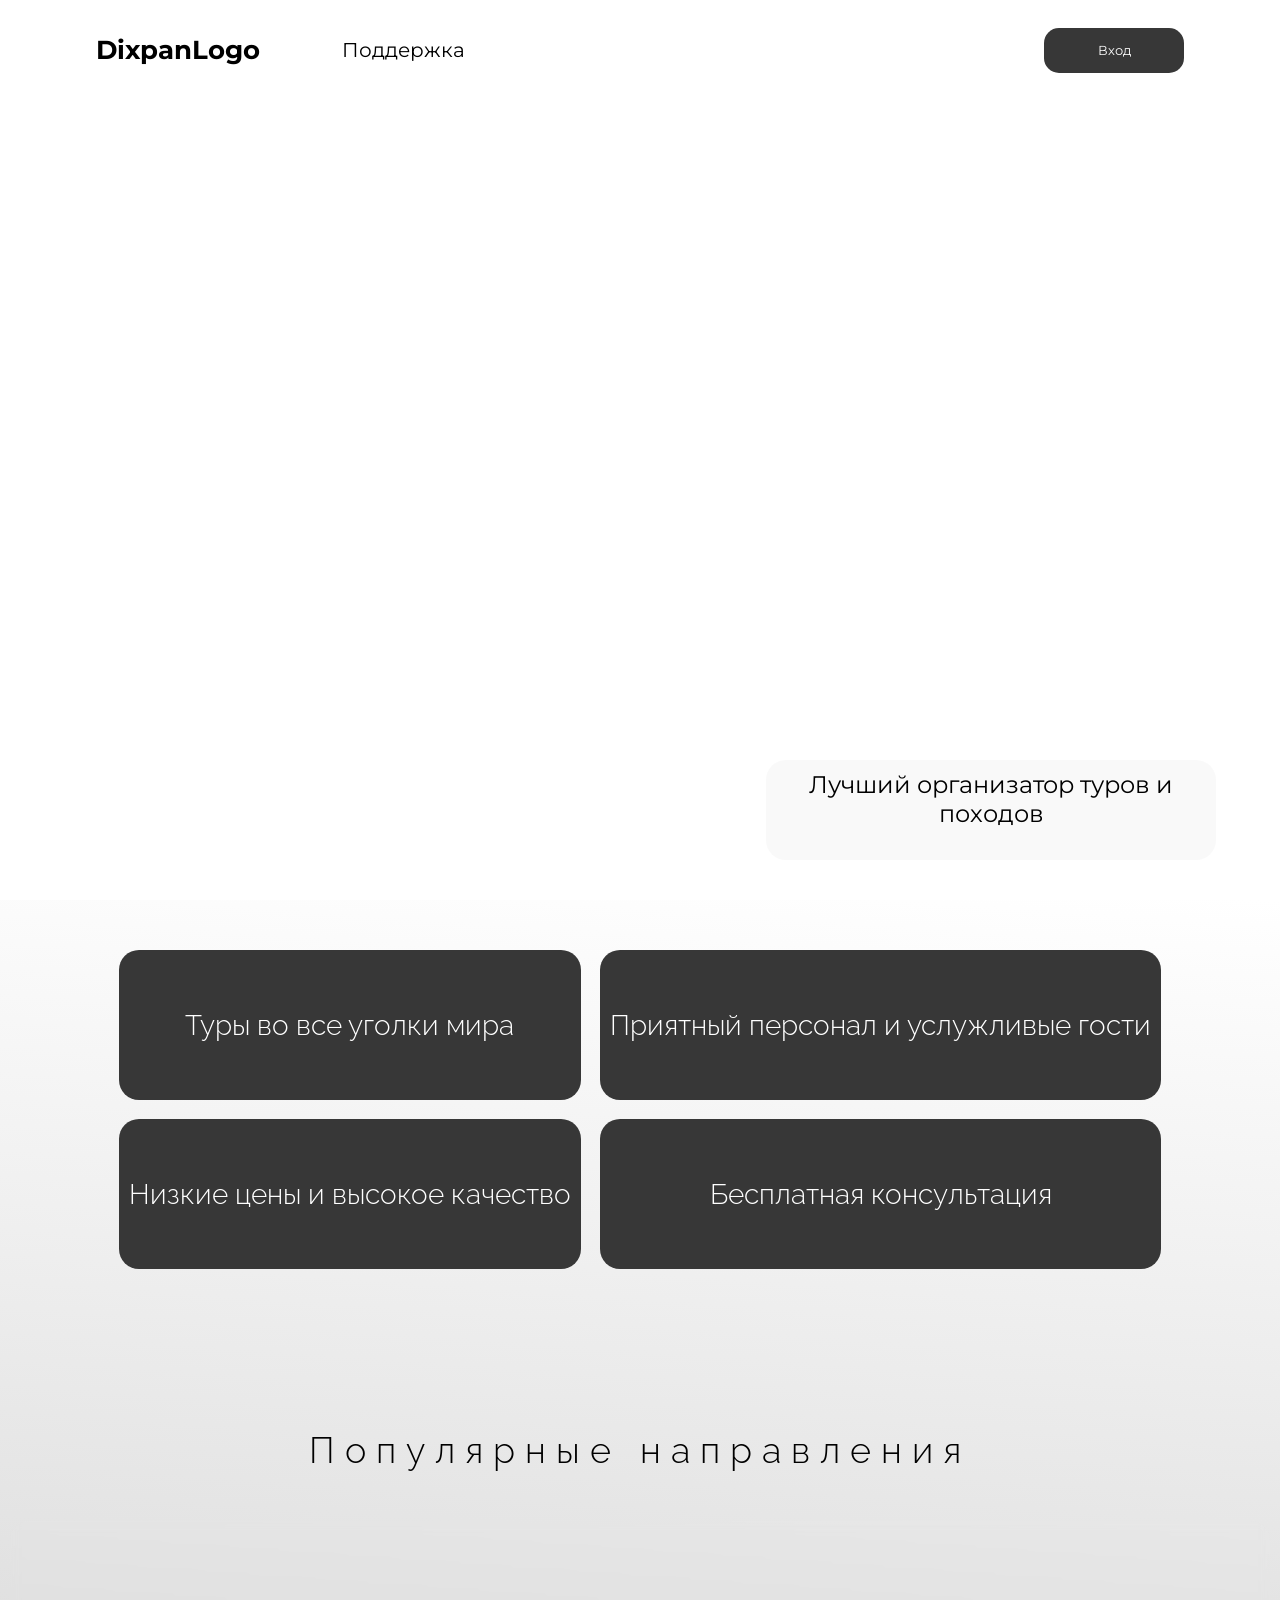
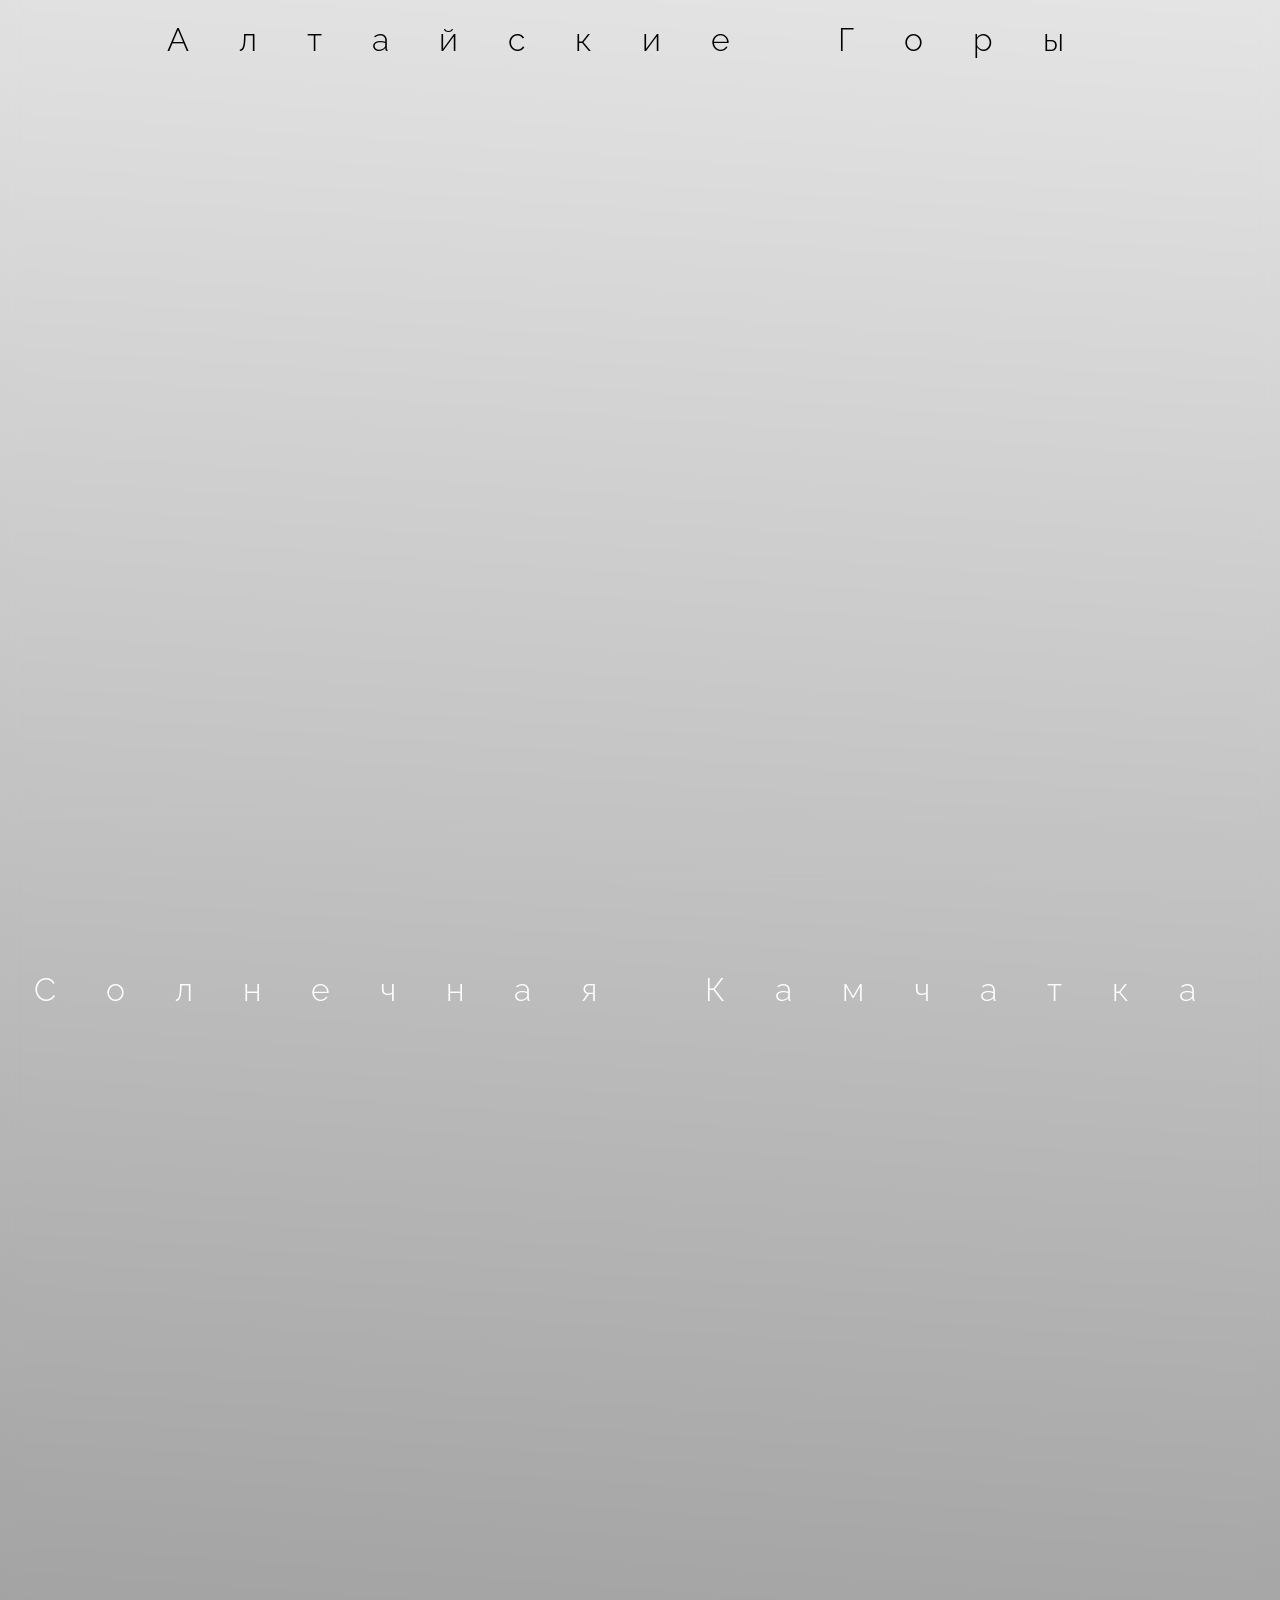
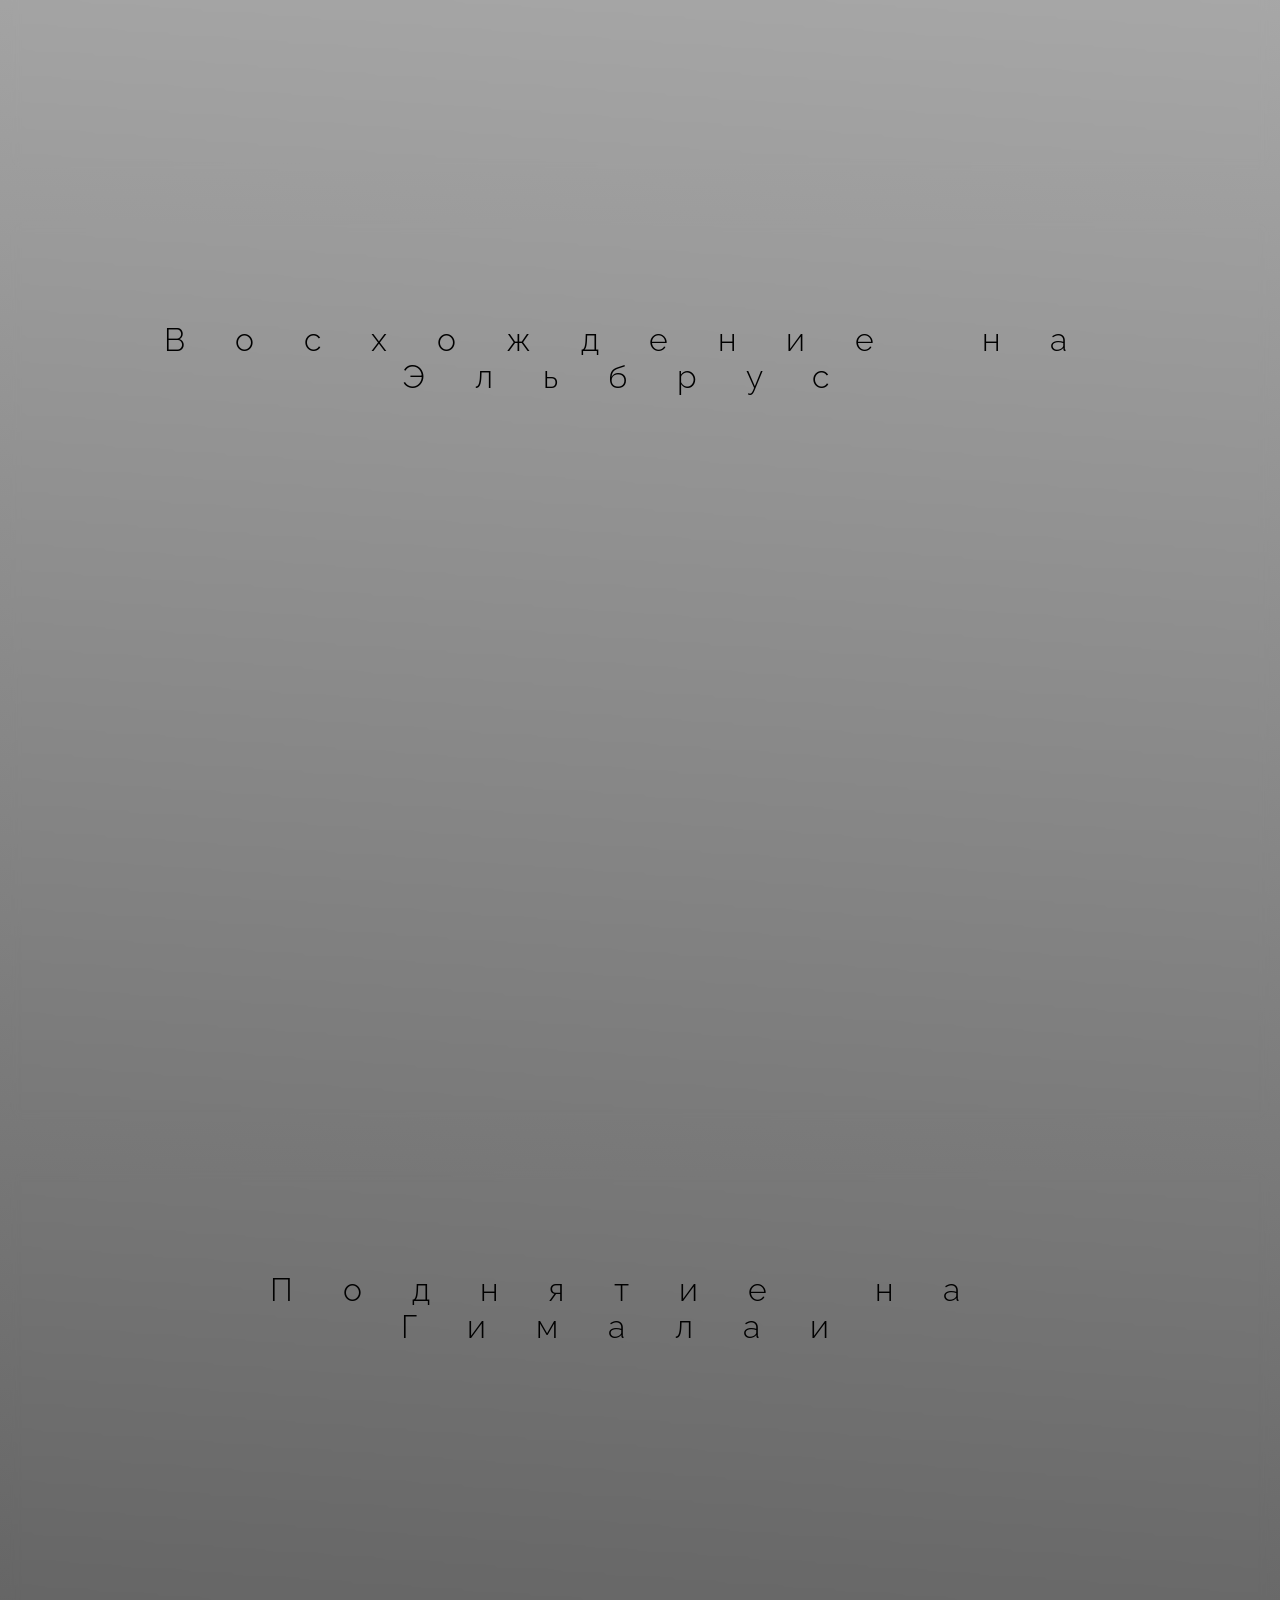
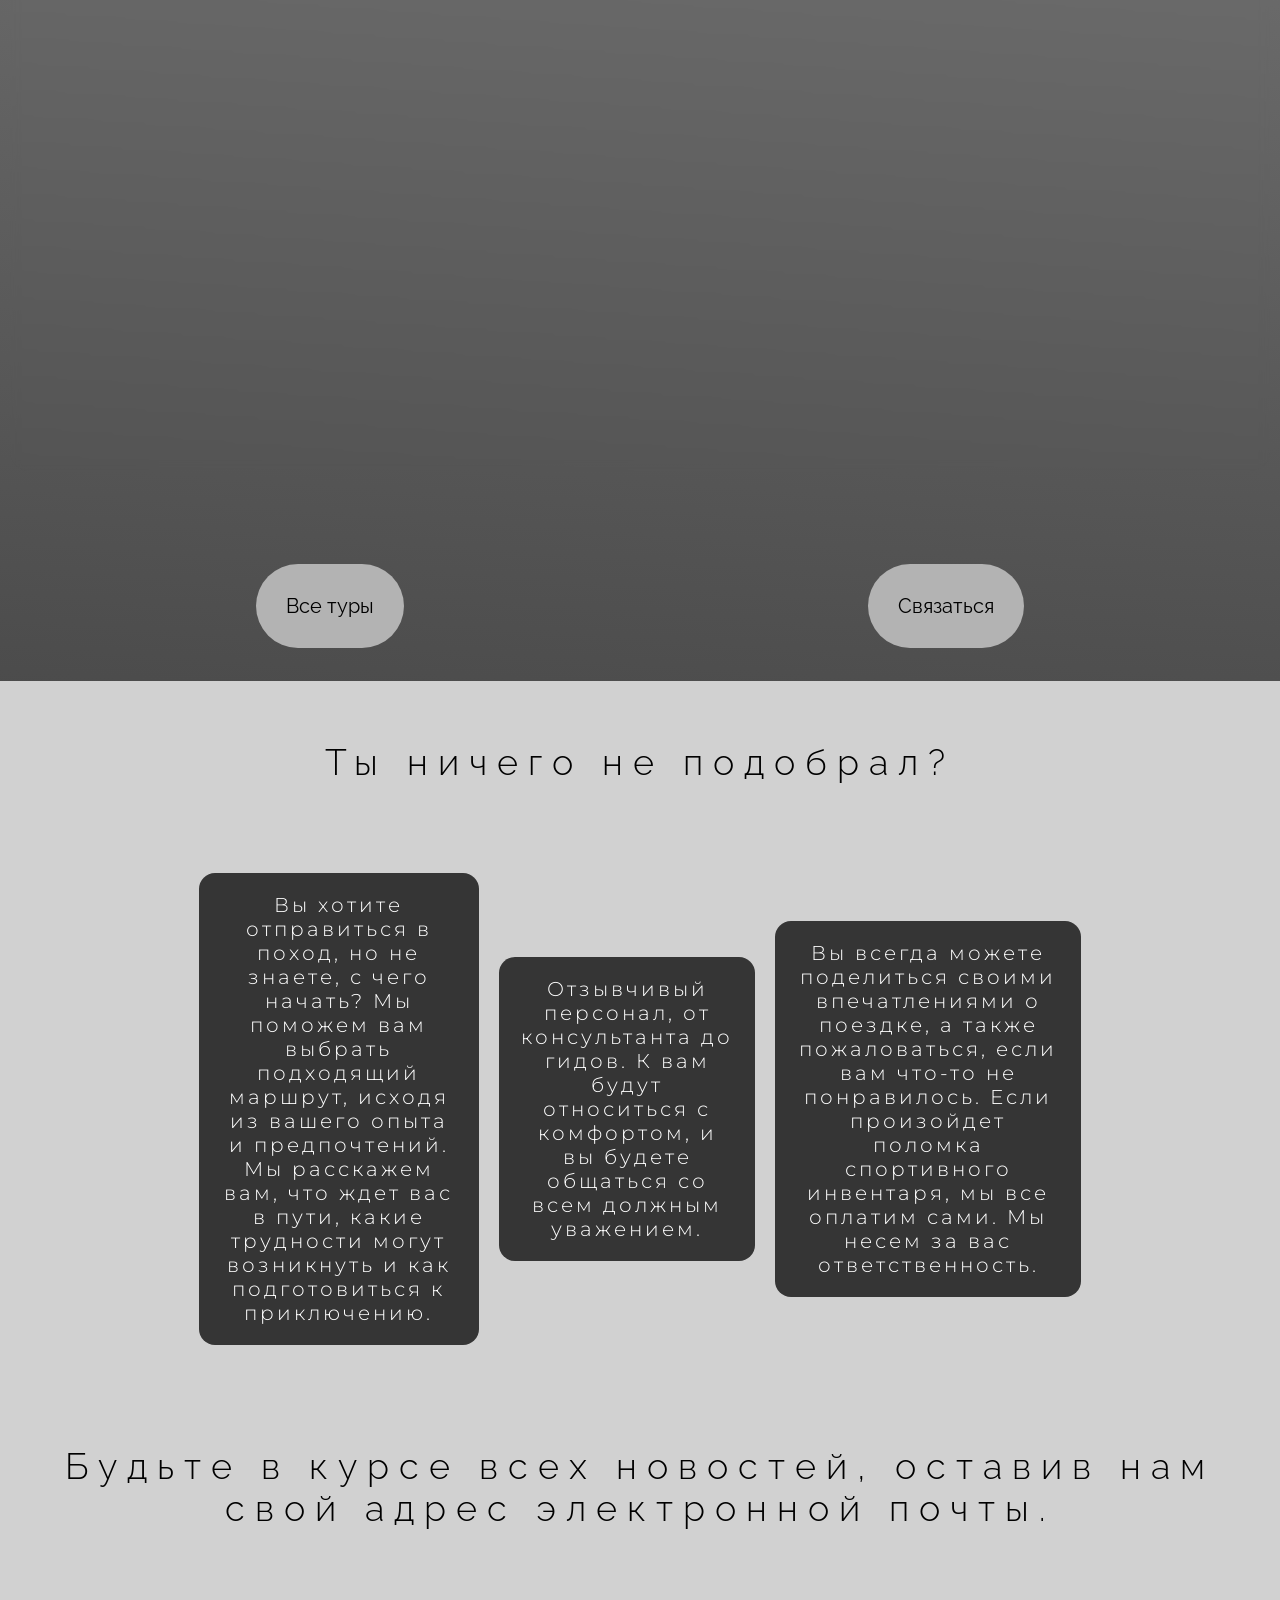
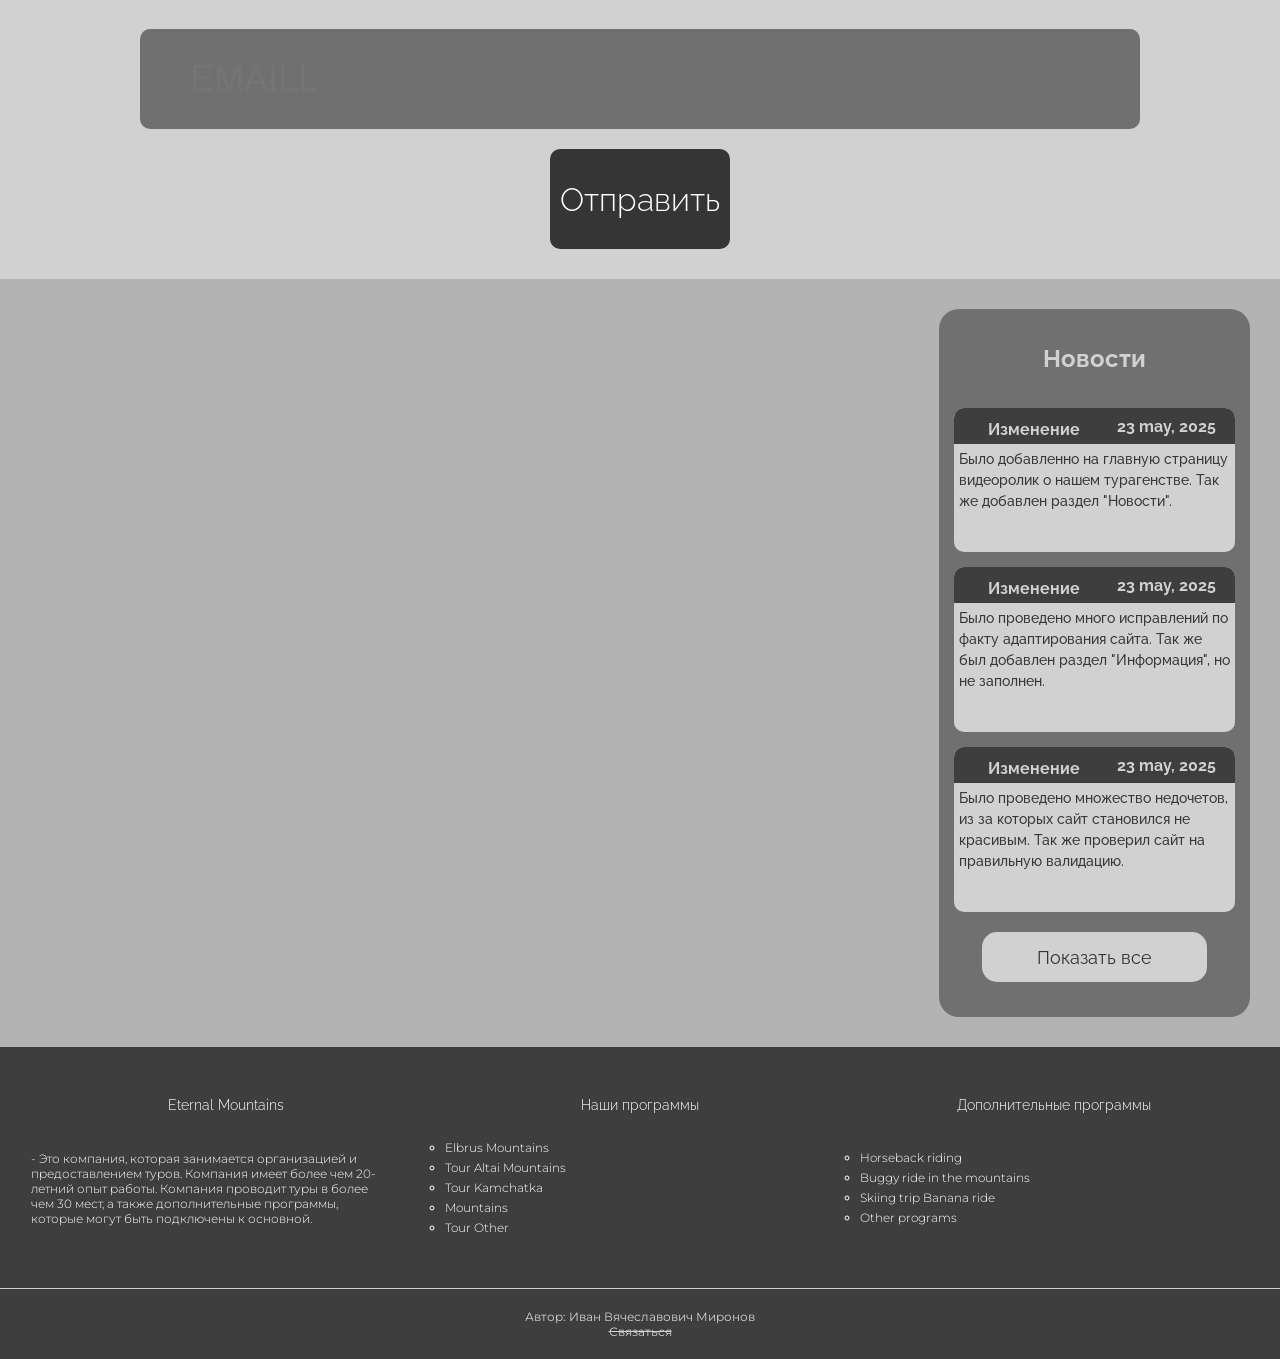
<file: index.html>
<!DOCTYPE html>
<html lang="en">
<head>
    <meta charset="UTF-8">
    <meta name="viewport" content="width=device-width, initial-scale=1.0">
    <title>Eternal Mountains</title>
    <link rel="stylesheet" href="Style/Style.css">
</head>
<body>
<header>
    <div class="img-home-hed">
<div class="navigation">
<div class="flex-dix"><h2 class="dix">DixpanLogo</h2></div> 
<div class="flex-sup"><a href="#" class="sup">Поддержка</a></div>
<div class="flex-but"><form action="./more-list/Login.html"><button class="but-log">Вход</button></form></div>
</div>
<h1 class="enternal">Eternal Mountains</h1>
<div class="p-her"><div class="p-d"><p class="p-header">Спешите увидеть самые счастливые моменты своей жизни? Тогда мы станем вашим проводником!</p></div><div class="pencil"></div>
<div class="div-hed"><p>Лучший организатор туров и походов</p></div></div>
    </div>
</header>
<div class="head-more">
<h3>Eternal Mountains</h3>

</div>
 <main>
    <div class="grid-div">
    <div class="divok divok0"><p>Туры во все уголки мира</p></div>
    <div class="divok divok1"><p>Приятный персонал и услужливые гости</p></div>
    <div class="divok divok2"><p>Низкие цены и высокое качество</p></div>
    <div class="divok divok3"><p>Бесплатная консультация</p></div>
    </div>
    <div class="main-app">
    <h3 class="h3-main">Популярные направления</h3>
    <a href="more/The learning more.html"><div class="artic artic0">
       <h2 class="maunt1">Алтайские Горы</h2>
     </div></a> 

    <a href="more/The learning more 1.html"><div class="artic artic1"><h2 class="maunt">Солнечная Камчатка</h2>
      </div></a>

    <a href="more/The learning more 2.html"><div class="artic artic2"><h2 class="maunt1">Восхождение на Эльбрус</h2>
  </div></a>

    
    <a href="more/The learning more 3.html"><div class="artic artic3"><h2 class="maunt1">Поднятие на Гималаи</h2>
     </div></a>
</div>
   
    <div class="applic">
        <form action="./more-list/All tours.html">
<button class="bth-aplic"><p class="aloe">Все туры</p></button></form>
<form action="./more-list/Form for comunication.html">
<button class="bth-aplic"><p class="aloe">Связаться</p></button>
</form>
    </div>
    <div class="cont">
        <h3>Ты ничего не подобрал?</h3>
    <div class="grid-cont">
        <div class="container0 container"><p>Вы хотите отправиться в поход, но не знаете, с чего начать? Мы поможем вам выбрать подходящий маршрут, исходя из вашего опыта и предпочтений. Мы расскажем вам, что ждет вас в пути, какие трудности могут возникнуть и как подготовиться к приключению.</p></div>
        <div class="container1 container"><p>Отзывчивый персонал, от консультанта до гидов. К вам будут относиться с комфортом, и вы будете общаться со всем должным уважением.</p></div>
        <div class="container2 container"><p>Вы всегда можете поделиться своими впечатлениями о поездке, а также пожаловаться, если вам что-то не понравилось. Если произойдет поломка спортивного инвентаря, мы все оплатим сами. Мы несем за вас ответственность.</p></div>
    
</div> 
    <div class="wrap"><h2>Будьте в курсе всех новостей, оставив нам свой адрес электронной почты.</h2></div>

   
      <div class="fo-btk">
        <form action="">
        <input type="text" placeholder="EMAILL">
        <button class="send-bth">Отправить</button>
    </form>
      </div>
 
</div>

<div class="top">
    <iframe src="https://vk.com/video_ext.php?oid=-42577177&id=167915878&hd=2&autoplay=1" class="vidio"  autoplay; encrypted-media; fullscreen; picture-in-picture; screen-wake-lock; frameborder="0" allowfullscreen></iframe>
<div class="news">
    <h3>Новости</h3>
<article class="card0">
    <div>
<h5>Изменение</h5>
<p class="w1"><b>23 may, 2025</b></p>
</div>
<p class="w2">Было добавленно на главную страницу видеоролик о нашем турагенстве. Так же добавлен раздел "Новости".</p>
</article>
    

<article class="card0">
    <div>
<h5>Изменение</h5>
<p class="w1"><b>23 may, 2025</b></p>
</div>
<p class="w2">Было проведено много исправлений по факту адаптирования сайта. Так же был добавлен раздел "Информация", но не заполнен.</p>
</article>
    


<article class="card0">
    <div>
<h5>Изменение</h5>
<p class="w1"><b>23 may, 2025</b></p>
</div>
<p class="w2">Было проведено множество недочетов, из за которых сайт становился не красивым. Так же проверил сайт на правильную валидацию.</p>
</article>
    
<button class="bth-news">Показать все</button>


</div>





</div>
 </main>
 <footer>
<div class="fo-h0 fo-h"><h5>Eternal Mountains</h5></div>
<div class="fo-h1 fo-h"><h5>Наши программы</h5></div>
<div class="fo-h2 fo-h"><h5>Дополнительные программы</h5></div>
<div class="fo-p">- Это компания, которая занимается организацией и предоставлением туров. Компания имеет более чем 20-летний опыт работы. Компания проводит туры в более чем 30 мест, а также дополнительные программы, которые могут быть подключены к основной.</div>
<div class="fo-p"><ul>
    <li>Elbrus Mountains </li>
    <li>Tour Altai Mountains</li>
    <li>Tour Kamchatka </li>
    <li>Mountains</li>
<li> Tour Other</li>
</ul></div>
<div class="fo-p"><ul>
    <li>Horseback riding</li>
    <li> Buggy ride in the mountains</li>
    <li>Skiing trip Banana ride </li>
    <li>Other programs</li>
</ul></div>


 </footer>
 <div class="foot-two">
<p>Автор: Иван Вячеславович Миронов</p>
<a href="https://m.vk.com/spokggggg">Связаться</a>

 </div>
</body>
</html>
</file>
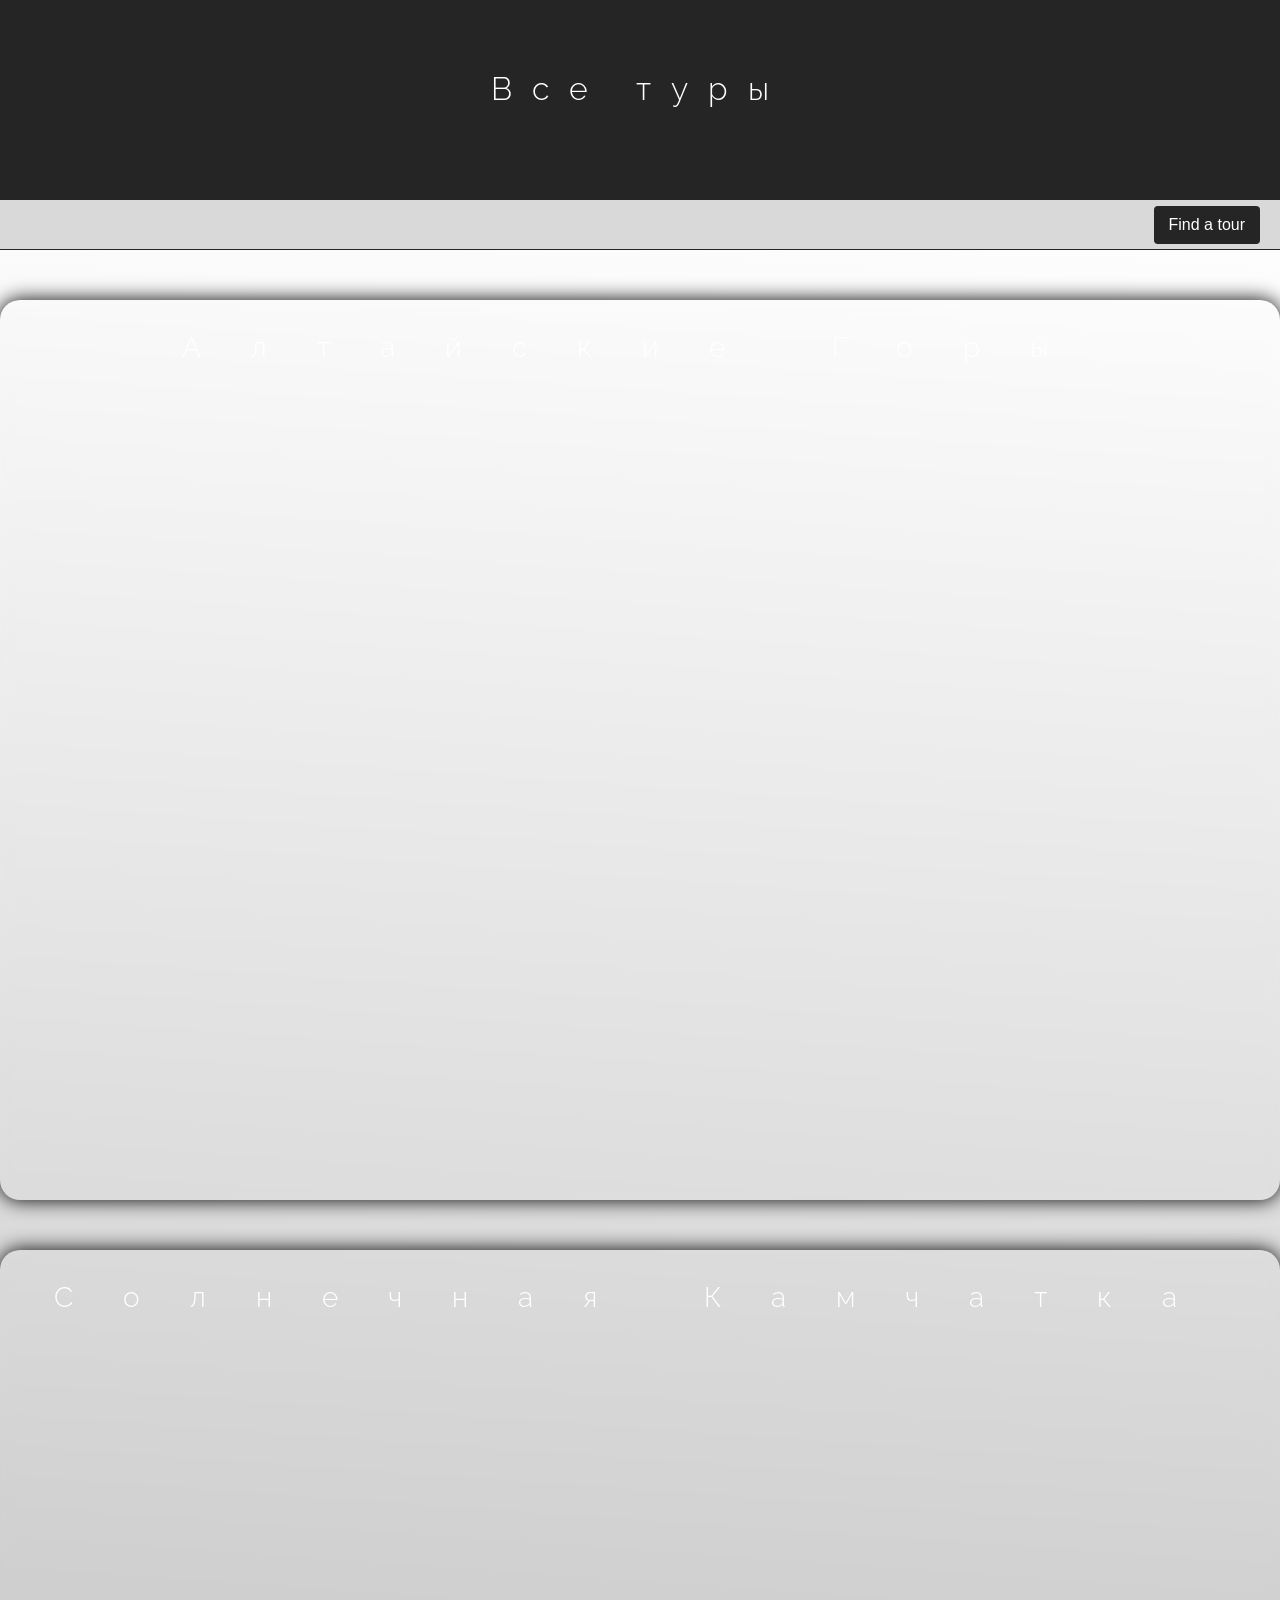
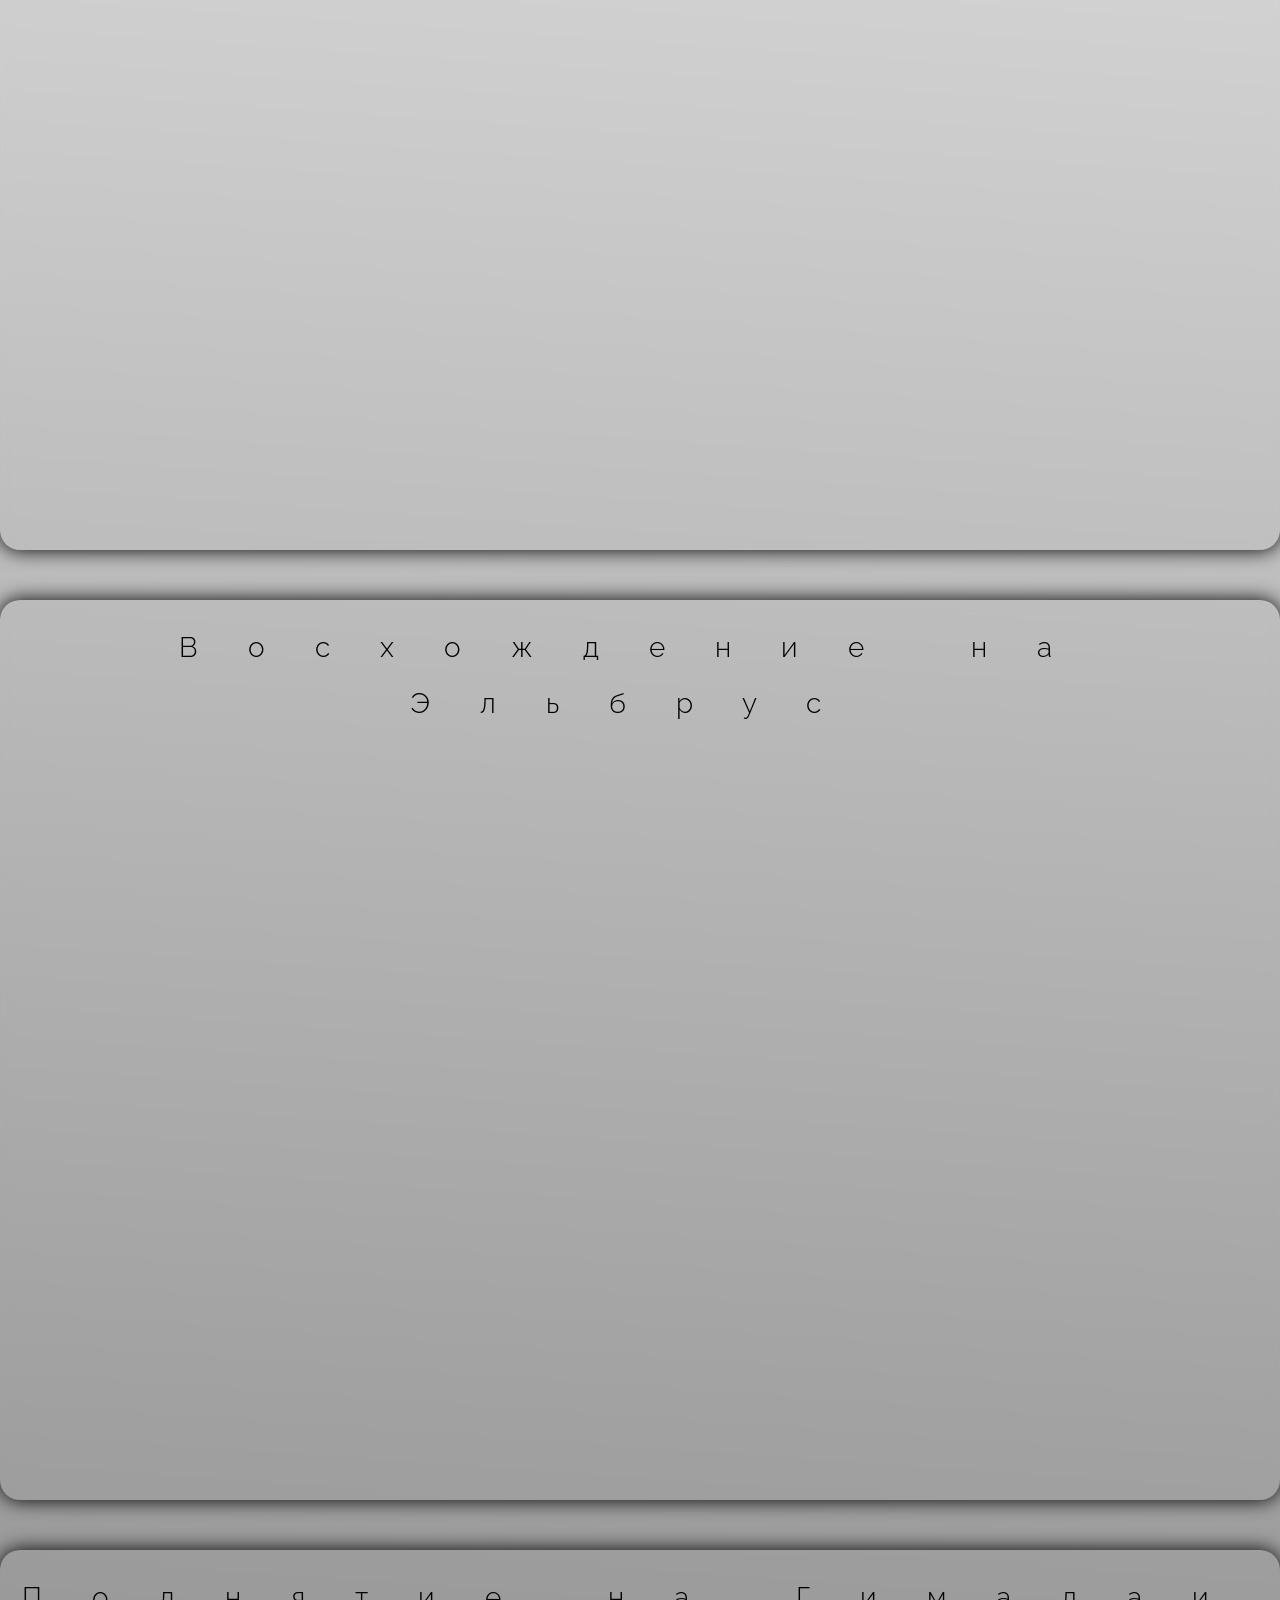
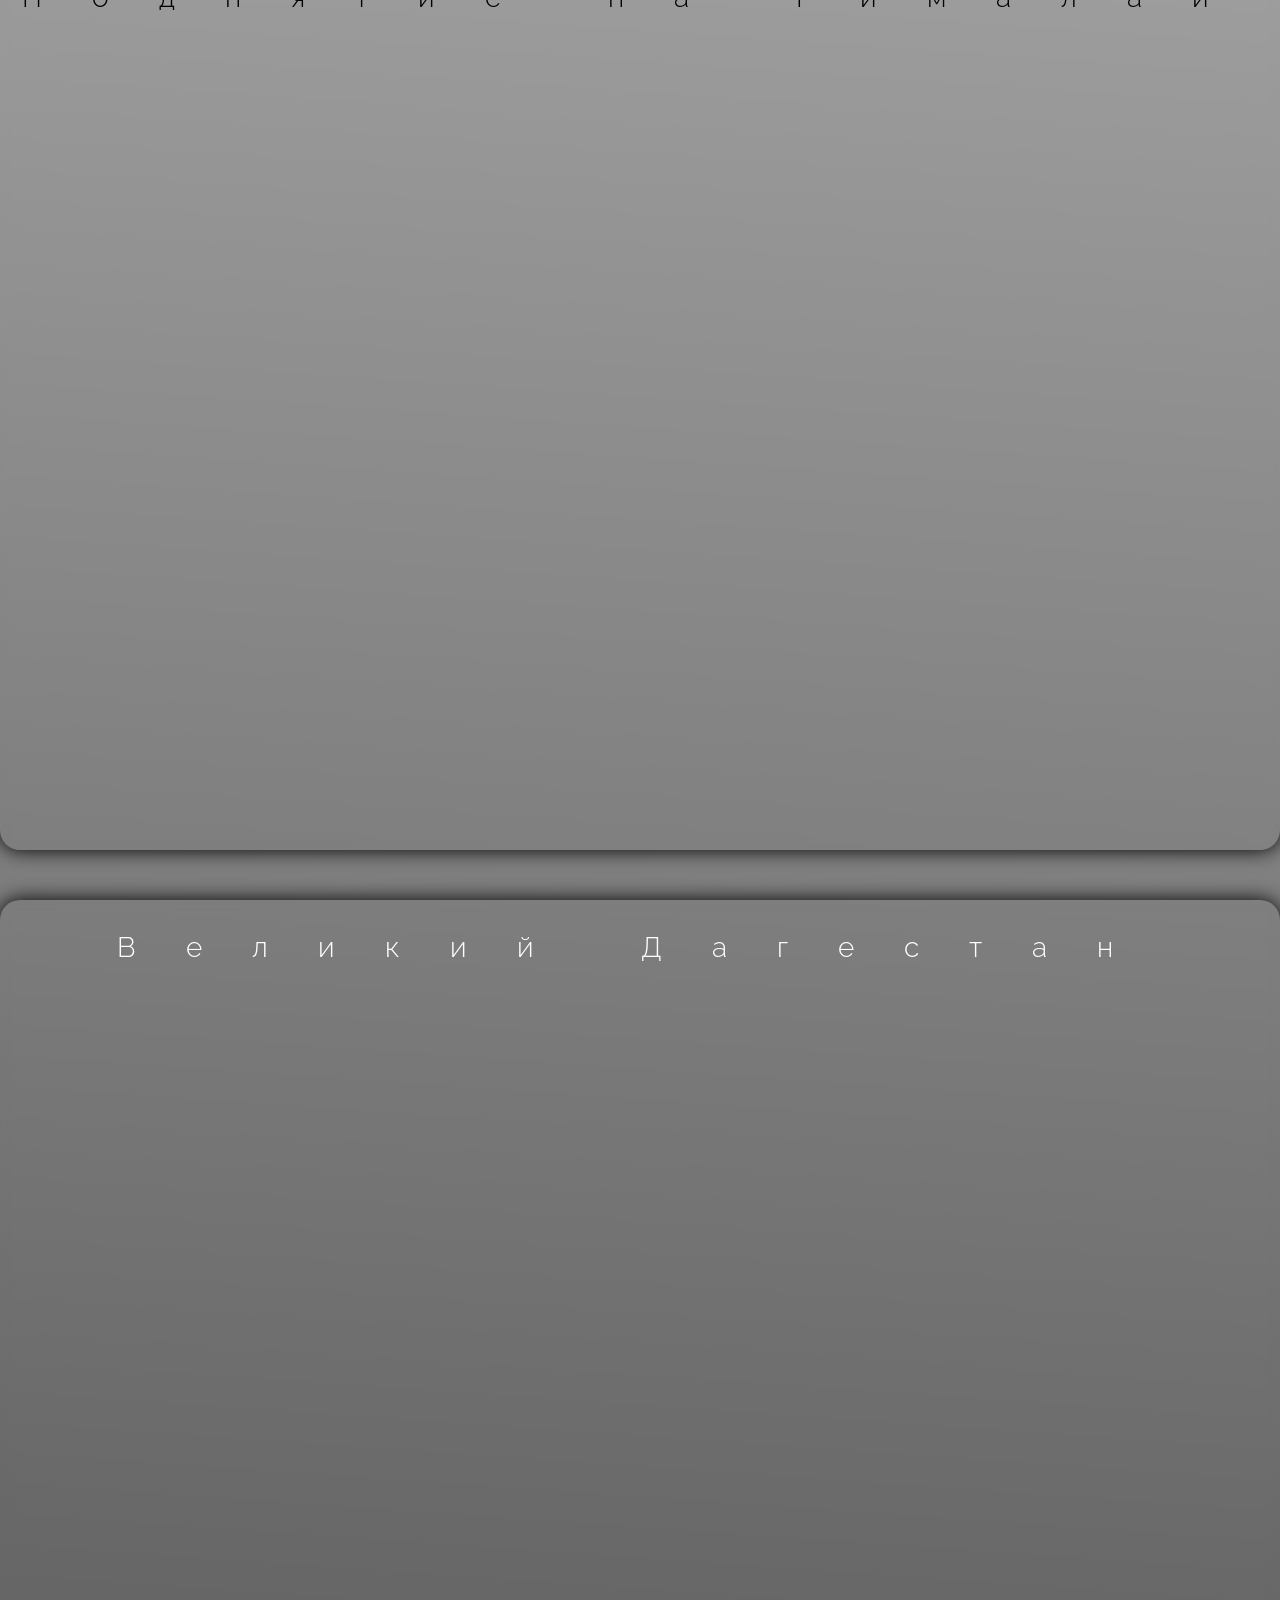
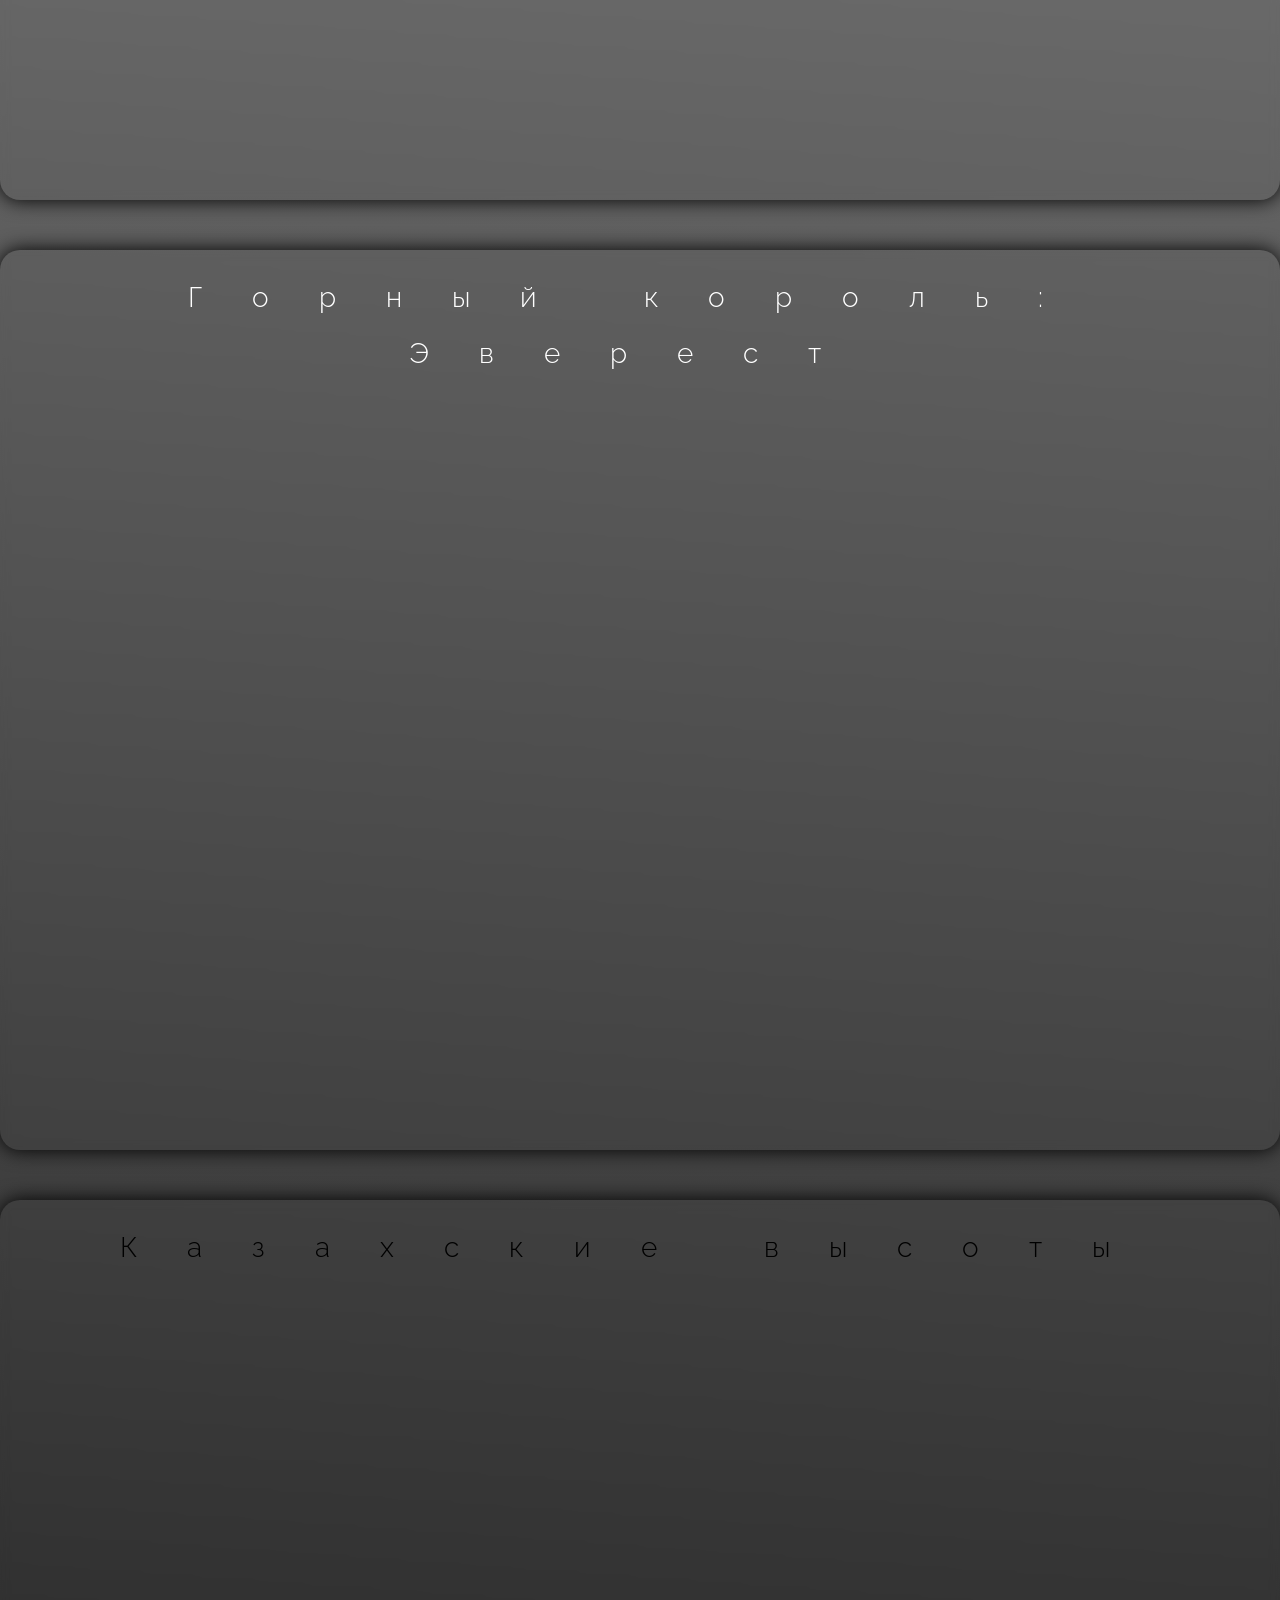
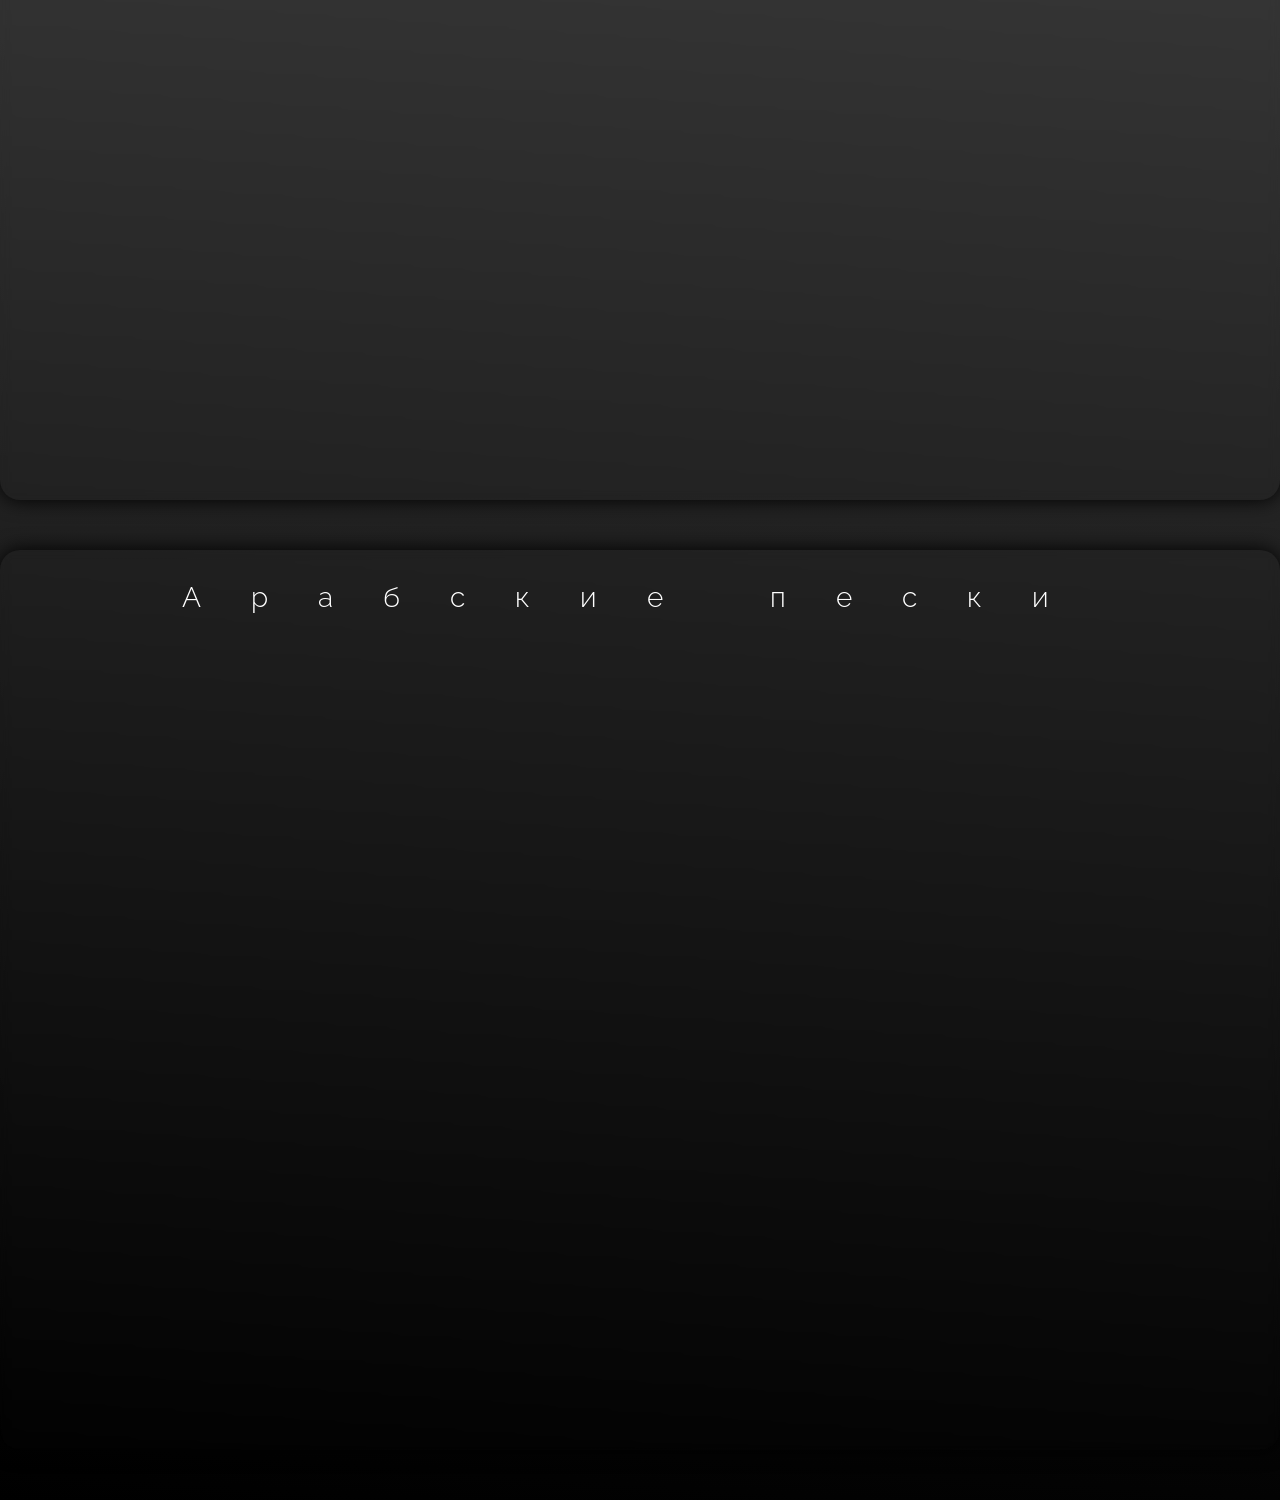
<file: more-list/All tours.html>
<!DOCTYPE html>
<html lang="en">
<head>
    <meta charset="UTF-8">
    <meta name="viewport" content="width=device-width, initial-scale=1.0">
    <title>Все туры</title>
    <link rel="stylesheet" href="../Style/Style-All tours.css">
</head>
<body>
    <div class="div-hd"><h1 id="art8">Все туры</h1></div>
    <aside class="aska">
<h3>Перемотать на тур</h3>
<hr>
<ul>
<li><a href="#art8">Все туры</a></li>
<li><a href="#art0">Алтайские горы</a></li>
<li><a href="#art1">Солнечная Камчатка</a></li>
<li><a href="#art2">Восхождение на Эльбрус</a></li>
<li><a href="#art3">Поднятие на Гималаи</a></li>
<li><a href="#art4">Великий Дагестан</a></li>
<li><a href="#art5">Горный король: Эверест</a></li>
<li><a href="#art6">Казахские высоты</a></li>
<li><a href="#art7">Арабскте Пески</a></li>
</ul>
    </aside>
<div class="linear">
<div class="sca">

    <div class="dropdown">
        <button class="dropdown-button">Find a tour</button>
        <div class="dropdown-content">
          <a href="#art8">Все туры</a>
          <a href="#art0">Алтайские горы</a>
          <a href="#art1">Солнечная Камчатка</a>
          <a href="#art2">Восхождение на Эльбрус</a>
          <a href="#art3">Поднятие на Гималаи</a>
          <a href="#art4">Великий Дагестан</a>
          <a href="#art5">Горный король: Эверест</a>
          <a href="#art6">Казахские высоты</a>
          <a href="#art7">Арабские Пески</a>

        </div>
      </div>
</div>

    <a href="../more/The learning more.html"><div class="artic artic0"><h2 class="maunt" id="art0">Алтайские Горы</h2>
       </div></a>

        <a href="../more/The learning more 1.html"><div class="artic artic1"><h2 class="maunt" id="art1">Солнечная Камчатка</h2>
           </div></a>


            <a href="../more/The learning more 2.html"><div class="artic artic2"><h2 class="maunt1" id="art2">Восхождение на Эльбрус</h2>
               </div></a>


                <a href="../more/The learning more 3.html"><div class="artic artic3"><h2 class="maunt1" id="art3">Поднятие на Гималаи</h2>
                  </div></a>


                    <a href="../more/The learning more 4.html"><div class="artic artic4"><h2 class="maunt" id="art4">Великий Дагестан</h2>
                        </div></a>


                        <a href="../more/The learning more 5.html"><div class="artic artic5"><h2 class="maunt" id="art5">Горный король: Эверест</h2>
                           </div></a>


                            <a href="../more/The learning more 6.html"><div class="artic artic6"><h2 class="maunt1" id="art6">Казахские высоты</h2>
                             </div></a>


                                <a href="../more/The learning more 7.html"><div class="artic artic7"><h2 class="maunt" id="art7">Арабские пески</h2>
                                    </div></a>


                                
                                </div>
                                <script>
                                    const dropdownButtons = document.querySelectorAll('.dropdown-button');
                                
                                    dropdownButtons.forEach(button => {
                                      button.addEventListener('click', function() {
                                        // Find the parent dropdown element
                                        const dropdown = this.parentNode;
                                        dropdown.classList.toggle('active');
                                
                                        // Close other dropdowns if any
                                        document.querySelectorAll('.dropdown').forEach(otherDropdown => {
                                          if (otherDropdown !== dropdown) {
                                            otherDropdown.classList.remove('active');
                                          }
                                        });
                                      });
                                    });
                                
                                    // Close dropdown if clicked outside
                                    document.addEventListener('click', (event) => {
                                        const dropdowns = document.querySelectorAll('.dropdown');
                                
                                        dropdowns.forEach(dropdown => {
                                            if (!dropdown.contains(event.target)) {
                                                dropdown.classList.remove('active');
                                            }
                                        });
                                    });
                                  </script>
</body>
</html>
</file>
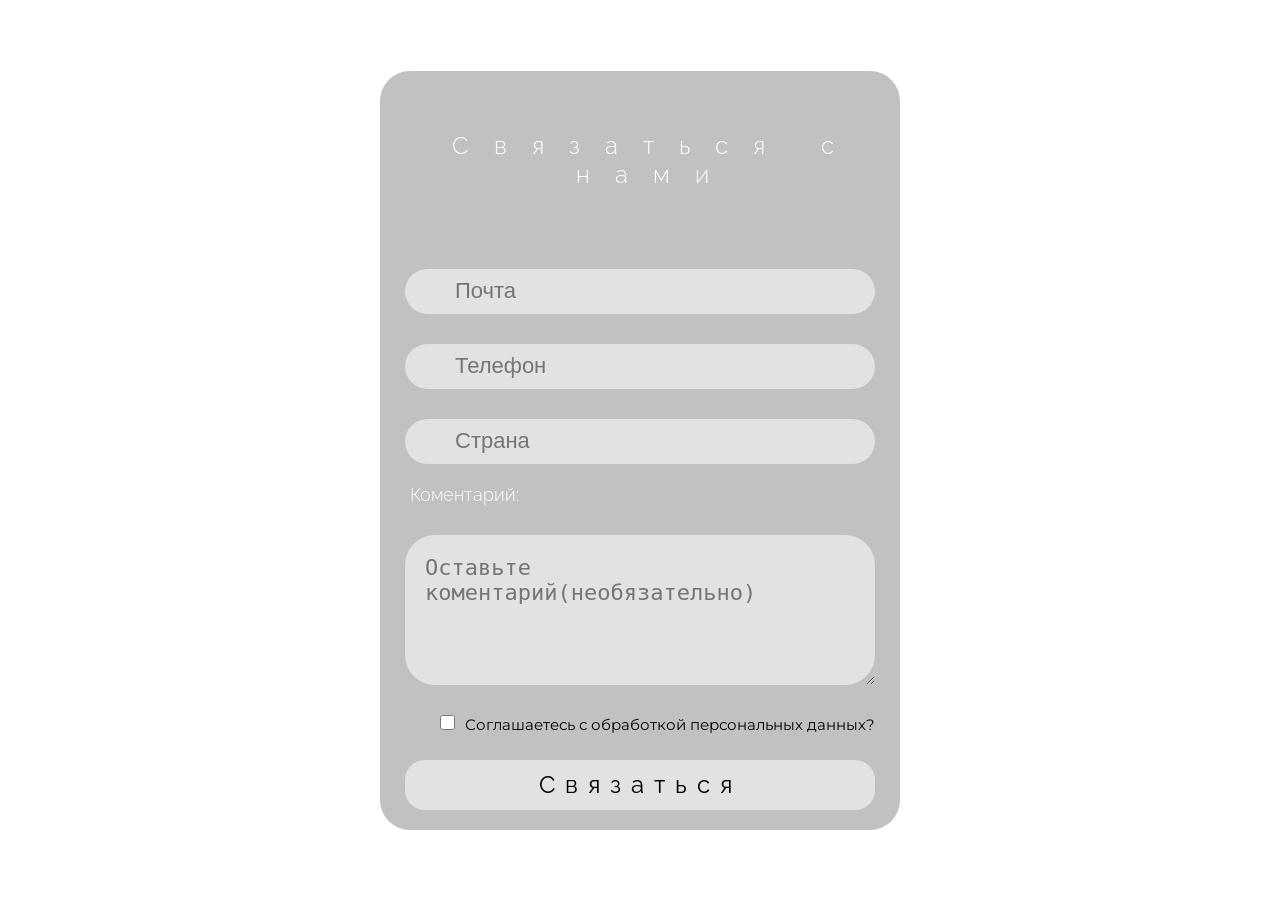
<file: more-list/Form for comunication.html>
<!DOCTYPE html>
<html lang="en">
<head>
    <meta charset="UTF-8">
    <meta name="viewport" content="width=device-width, initial-scale=1.0">
    <title>Связь</title>
    <link rel="stylesheet" href="../Style/Style-Form for comunication.css">
</head>
<body>
<div class="container">
    <h3 class="Name">Связаться с нами</h3>
    <form action="">
    <div class="in-pu-em1"><input class="in-pu-em ww" type="email" placeholder="Почта" required></input></div>
   <div  class="in-pu-em1"><input class="in-pu-em" type="tel" placeholder="Телефон" required></input></div>
   <div  class="in-pu-em1"><input class="in-pu-em" type="text" placeholder="Страна" required></input></div>
   <h3 class="com">Коментарий:</h3>
   <div  class="in-pu-em1"><textarea class="in-pu-em Comm" type="text" placeholder="Оставьте коментарий(необязательно)"></textarea></div>
   <div class="chek"><input type="checkbox" class="www" id="rr" required><label for="rr">Соглашаетесь с обработкой персональных данных?</label></div>
<button class="bth-olg" type="submit">Связаться</button>
</form>
</div>
</body>
</html>
</file>
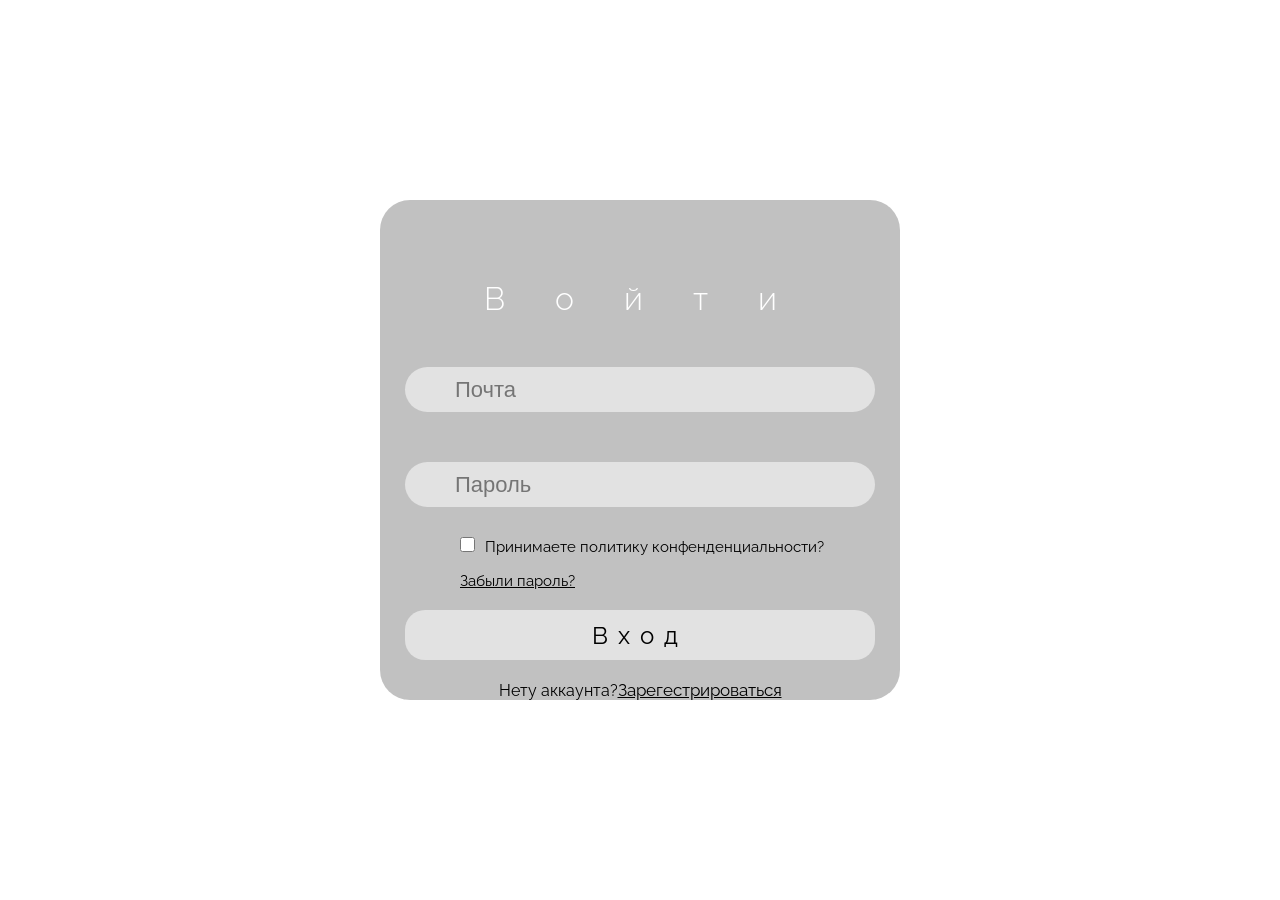
<file: more-list/Login.html>
<!DOCTYPE html>
<html lang="en">
<head>
    <meta charset="UTF-8">
    <meta name="viewport" content="width=device-width, initial-scale=1.0">
    <title>Document</title>
    <link rel="stylesheet" href="../Style/Style-Login.css">
</head>
<body>
<div class="container">
    <h3>Войти</h3>
    <form action="">
    <div class="in-pu-em1"><input class="in-pu-em" type="email" placeholder="Почта" required></input></div>
   <div  class="in-pu-em1"><input class="in-pu-em" type="password" placeholder="Пароль" required></input></div>
<div class="chek"><input type="checkbox" class="www" id="rr" required><label for="rr">Принимаете политику конфенденциальности?</label></div>
<p class="ss"><a href="#" class="sss">Забыли пароль?</a></p>
<button class="bth-olg" type="submit">Вход</button>
<div class="reg"><p>Нету аккаунта?<a href="Register.html">Зарегестрироваться</a></p></div>
</form>
</div>
</body>
</html>
</file>
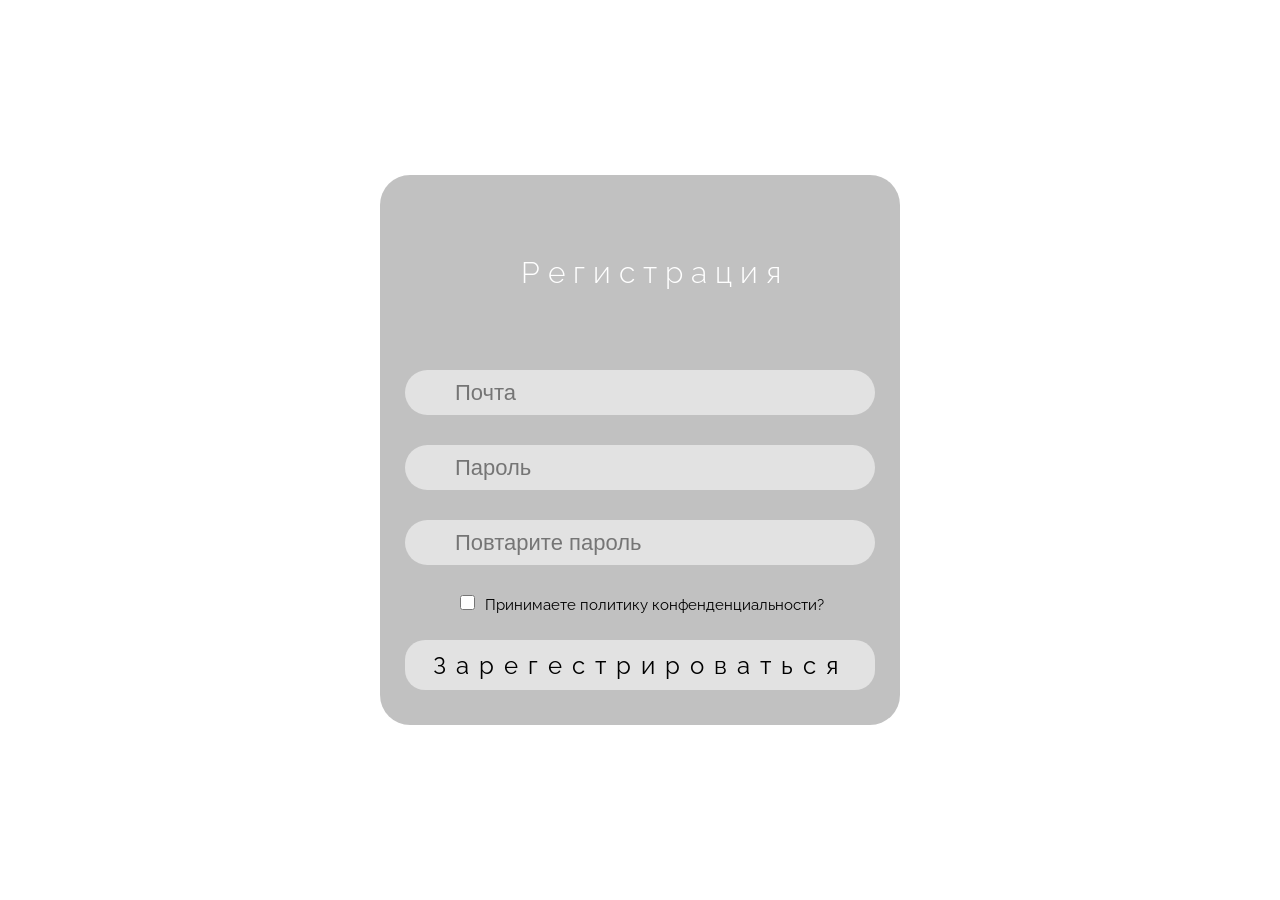
<file: more-list/Register.html>
<!DOCTYPE html>
<html lang="en">
<head>
    <meta charset="UTF-8">
    <meta name="viewport" content="width=device-width, initial-scale=1.0">
    <title>Регестрация</title>
    <link rel="stylesheet" href="../Style/Style-Register.css">
</head>
<body>
<div class="container">
    <h3>Регистрация</h3>
    <form action="">
    <div class="in-pu-em1"><input class="in-pu-em ww" type="email" placeholder="Почта" required></input></div>
   <div  class="in-pu-em1"><input class="in-pu-em" type="password" placeholder="Пароль" required></input></div>
   <div  class="in-pu-em1"><input class="in-pu-em" type="password" placeholder="Повтарите пароль" required></input></div>
   <div class="chek"><input type="checkbox" class="www" id="rr"required><label for="rr">Принимаете политику конфенденциальности?</label></div>
<button class="bth-olg" type="submit">Зарегестрироваться</button>
</form>
</div>
</body>
</html>
</file>
<file: Style/Style.css>
@import url('https://fonts.googleapis.com/css2?family=Montserrat:ital,wght@0,100..900;1,100..900&display=swap');
@import url('https://fonts.googleapis.com/css2?family=Julius+Sans+One&display=swap');
@import url('https://fonts.googleapis.com/css2?family=Raleway:ital,wght@0,100..900;1,100..900&display=swap');
*{
    padding: 0;
    margin: 0;
    box-sizing: border-box;
    list-style-type: none;
    text-decoration: none;
    color: black;
  
}


body{
    width: 100vw;
    min-height: 100vh;
}

.img-home-hed{
    width: 100vw;
    height:100vh;
    padding: 0px 30px 100px 30px;
    background: url(https://get.wallhere.com/photo/[base64].jpg);
    background-size: cover;
    background-repeat: no-repeat;
    background-position: center;
}


header{
    width: 100vw;
    height: 100%;
}

.navigation{
    width: 85vw;
    height: 100px;
    margin: 0 auto;
display: grid;
grid-template-columns: 0.7fr 1fr 1.5fr;
justify-items: center;
align-items: center;
animation: nav 2s 1s both;
gap: 15px;
}

@keyframes nav {
    0%{
        opacity: 0;
    }
    100%{
        opacity: 1;
    }
    }

.dix{
    font-family: Montserrat, Arial, Helvetica, sans-serif;
    font-size: 26px;
    justify-self: start;
}

.flex-dix{
    display: flex;
    justify-content: start;
    width: 100%;
    height: 100%;
    align-items: center; 
}


.sup{
    font-size: 20px;
    font-family: Montserrat, Arial, Helvetica, sans-serif;
}

.flex-sup{
    display: flex;
    justify-content: start;
    width: 100%;
    height: 100%;
    align-items: center; 
}


.but-log{
    width: 140px;
    height: 45px;
    background-color: #373737;
    border-radius: 15px;
    border: none;
    color: white;
    font-family: Montserrat, Arial, Helvetica, sans-serif;
    justify-self: end;
}




.flex-but{
    display: flex;
    justify-content: end;
    width: 100%;
    height: 100%;
    align-items: center;
   
}

.enternal{
    font-size: 64px;
    letter-spacing: 55px;
    font-weight: 300;
    font-family: Julius Sans One, Arial, Helvetica, sans-serif;
    text-align: center;
    padding-top: 20vh;
    color: white;
    animation: Her 2s 4s both;
    overflow-wrap: break-word;
}

@keyframes Her {
0%{
    opacity: 0;
}
100%{
    opacity: 1; transform: translateY(50%);
}
}

.p-her{
    display: grid;
    align-items: center;
    justify-content: space-between;
    grid-template-columns: auto auto auto;
    margin: 35vh auto 0 auto;
    max-width: 90vw;
    min-width: auto;
    height: fit-content;
   
gap: 30px;
}

.p-header{
    font-size: 24px;
    font-family:  Montserrat, Arial, Helvetica, sans-serif;
    color: white;
    max-width: 450px;
    min-width: auto;
    width: auto;
}

.div-hed{
width: fit-content;
min-height: 100px;
max-height: fit-content;
background-color: #f1f1f175;
border-radius: 20px;
backdrop-filter: blur(9px);


}

.div-hed p{
    font-size: 24px;
    font-family:  Montserrat, Arial, Helvetica, sans-serif;
    color: black;
    max-width: 450px;
    min-width: auto;
    text-align: center;
    padding: 10px;
}

@keyframes p-head {
    0%{
        opacity: 0;
    }
    100%{
        opacity: 1; transform: translateX(-30%);
    }
    }

    @keyframes p-header {
        0%{
            opacity: 0;
        }
        100%{
            opacity: 1; transform: translateX(30%);
        }
        }

        main {
            width: 100vw;
            /* height: fit-content; */ /* Закомментируйте или удалите */
            min-height: 100vh; /* Или другое значение, если нужно */
            background: linear-gradient(184deg, rgba(255,255,255,1) 0%, rgba(0,0,0,1) 100%);
            margin: 0;
            overflow: auto; /* Добавьте эту строку */
        }
        

        .pencil{
            width: 3px;
            height: 150px;
            background-color: white;
            animation: penc 2s 3.7s both;
        }

        @keyframes penc {
            0%{
                opacity: 0;
            }
            100%{
                opacity: 1; transform: rotate(210deg) ;
            }
            }

            .divok {
                background-color: #373737;
                width: auto;
                height: auto;
                min-height: 150px;
                border-radius: 20px;
                display: flex;
                justify-content: center;
                align-items: center;
              
            }
            
            .grid-div {
                display: grid;
                min-width: auto;
                min-height: auto;
                max-width: fit-content;
                grid-template-columns: auto auto;
                grid-template-rows: auto auto;
            gap: 1.5vw;
                justify-content: space-around;
                margin: 50px auto;}

            .grid-div .divok p {
                font-size: 28px;
                color: white;
                font-family:  Raleway, Arial, Helvetica, sans-serif;
                text-align: center;
                padding: 10px;
                font-weight: 300;
            }

            .h3-main{
                font-size: 36px;
                letter-spacing: 10px;
                font-weight: 300;
                font-family: Raleway, Arial, Helvetica, sans-serif;
                text-align: center;
                padding-top: 100px;
            }

            .artic{
max-width: 1550px;
max-height: 900px;
height: 900px;
min-height: auto;
min-width: auto;
border-radius: 20px;
margin: 50px auto;
            }

            .artic0{
                background-image: url(https://i.pinimg.com/originals/e3/c6/2f/e3c62fa4f0d12e2294d4fbd8309d9701.jpg);
                background-size: cover;
                background-repeat: no-repeat;
                backdrop-filter: blur(5px);
            }

            .maunt{
                font-size: 32px;
                font-family: Raleway, Arial, Helvetica, sans-serif;
                letter-spacing: 50px;
                text-align: center;
                padding-top: 100px;
                color: white;
                font-weight: 300;
            }




          

            .p-bbb{
                font-family:  Montserrat, Arial, Helvetica, sans-serif;
                color: white;
                font-size: 32px;
                cursor: pointer;
            }

            .artic1{
                background-image: url(https://avatars.mds.yandex.net/i?id=1a37415d005b217e2e368d58b1d4a7be_l-5288161-images-thumbs&n=13);
                background-size: cover;
                background-repeat: no-repeat;
                backdrop-filter: blur(5px);
            }
            .artic .maunt span{
color: black;
            }

            .artic2{
                background-image: url(https://i.pinimg.com/originals/ac/d5/15/acd515aca8d81ba1cf86e78c8768414e.jpg);
                background-size: cover;
                background-repeat: no-repeat;
                backdrop-filter: blur(5px);
            }

            .maunt1{
                font-size: 32px;
                font-family: Raleway, Arial, Helvetica, sans-serif;
                letter-spacing: 50px;
                text-align: center;
                padding-top: 100px;
                color: rgb(0, 0, 0);
                font-weight: 300;
            } 

            .artic3{
                background-image: url(https://avatars.mds.yandex.net/i?id=a76736c746c31d5ec8928d771146db41-4911453-images-thumbs&n=13);
                background-size: cover;
                background-repeat: no-repeat;
                backdrop-filter: blur(5px);
            }

            .applic{
                width: 60%;
                height: 150px;
                display: flex;
                justify-content: space-between;
                align-items: center;
                margin: 0 auto;
            }

            .bth-aplic{
                width: fit-content;
                height: fit-content;
                background-color: #B3B3B3;
                border: none;
                border-radius: 55px;
            
            }

            .aloe{
                font-family: Raleway, Arial, Helvetica, sans-serif;
                color: black;
                font-size: 20px;
                text-align: center;
                position: relative;
            padding: 30px;
            }

            .cont{
                width: 100vw;
                height: fit-content;
                background-color: #D1D1D1;
                padding: 10px;
            }

            .cont h3 {
                font-size: 36px;
                font-family: Raleway, Arial, Helvetica, sans-serif;
                text-align: center;
                padding-top: 50px;
                padding-bottom: 90px;
                letter-spacing: 10px;
                font-weight: 300;
            }

.grid-cont{
    max-width: 100%;
    width: 70%;
    min-width: auto;
    height: fit-content;
    display: grid;
    justify-content: space-around;
    grid-template-columns: auto auto auto;
    gap: 20px;
    margin: 0 auto;
    align-items: center;
}

.flex-cont{
    width: 100%;
    height: fit-content;
    display: flex;
    justify-content: center;
    align-items: center;
}


            .container{
                height: fit-content;
                width: fit-content;
                max-width: 340px;
                min-height: 250px;
                border-radius: 16px;
            background-color: #353535;
            }

            .container p{
                font-family:  Montserrat, Arial, Helvetica, sans-serif;
                font-size: 20px;
                color: white;
                padding: 20px;
                letter-spacing: 3px;
                text-align: center;
                font-weight: 300;
            }

            .wrap h2{
                font-family: Raleway, Arial, Helvetica, sans-serif;
                letter-spacing: 10px;
            text-align: center;
            font-size: 36px;
            padding: 50px;
            font-weight: 300;
            }

            .wrap{
                width: fit-content;
                max-width: 1500px;
                margin: 50px auto;
            }

        
            .fo-btk {
                margin: 50px auto 0 auto;
                min-width: auto; 
                max-width: 1000px;
                min-height: 100px;
               
              }
              
              input {
               
                width: 100%; 
                height: 100px;
                min-height: auto;
                background-color: #707070;
                color: rgb(0, 0, 0);
                padding-left: 50px;
                font-size: 36px;
                border: none;
                box-sizing: border-box; 
                border-radius: 10px;
              }

            .send-bth{
                max-width: 220px;
                min-width: auto;
               padding: 10px;
                height: 100px;
                background-color: #353535;
                color: white;
                font-family: Raleway, Arial, Helvetica, sans-serif;
                font-size: 32px;
                font-weight: 300;
                border: none;
                display: block;
                margin: 20px auto;
                border-radius: 10px;
            }


            .fo-h{
                width: auto;
                height: auto;
            }     
            
            .fo-h h5{
                font-size: 14px;
                font-family: Raleway, Arial, Helvetica, sans-serif;
                font-weight: 300;
                color: white;
            }

            footer {
                width: 100vw;
                min-height: 200px;
                max-height: fit-content;
                background-color: #3E3E3E;
                display: grid;
                grid-template-columns: 33% 33% 33%;
                grid-template-rows: auto auto;
                justify-items: center;
                justify-content: center;
                align-items: center;
                gap: 25px;
               padding: 50px;
            }
            
            .fo-p {
                font-size: 12px;
                font-family: Montserrat, Arial, Helvetica, sans-serif;
                font-weight: 300;
                color: white;
                max-width: 350px; /* Занимает всю доступную ширину */
                width: 100%; /* Убедитесь, что занимает 100% */
                justify-self: start; /* Возвращаем выравнивание к началу */
                word-wrap: break-word; /* Разрешить перенос длинных слов */

            }

            .fo-p ul li{
                font-size: 12px;
                font-family:  Montserrat, Arial, Helvetica, sans-serif;
                font-weight: 300;
                color: white;
                width: fit-content;
                line-height: 20px;
                list-style-type: circle;
            }


            .foot-two{
width: 100vw;
height: fit-content;
padding: 20px;
background-color: #3E3E3E;
font-size: 12px;
font-family:  Montserrat, Arial, Helvetica, sans-serif;
border-top: #D1D1D1 1px solid;
            }

            .foot-two p {
                color: #D1D1D1;
                text-align: center;
            }

            .foot-two a {
                color: #D1D1D1;
                text-align: center; 
                display: block;      
                width: 100%;     
                text-decoration: line-through;   
            }

            .top{
                width: 100vw;
                height: fit-content;
background-color: #B3B3B3;
padding: 30px;
display: grid;
grid-template-columns: 2fr 0.7fr;
justify-content: space-around;
align-items: center;
gap: 20px;
            }

         
            .vidio {
                width: 100%;
                height: 700px;
                margin: 50px auto;
                display: block;
                margin-top: 0;      
                margin-bottom: 0;  
                border-radius: 10px;
            }

            .news{
                width: 100%;
                height: 100%;
                background-color: #707070;
                border-radius: 20px;
                padding: 15px;
            }

            .card0{
width: 100%;
height: fit-content;
background-color: #D1D1D1;
border-radius: 10px;
margin-top: 15px;
padding-bottom: 35px;
            }

            .card0 h5{
                font-size: 16px;
                font-family: Raleway, Arial, Helvetica, sans-serif;
                text-align: start;
                padding-left: 15px;
                padding-top: 7px;
                color: #D1D1D1;
            }

            .w1 b{
                color: #D1D1D1;
            font-size: 16px;
            font-family: Raleway, Arial, Helvetica, sans-serif;
            }

            .w2{
                color: #373737;
            font-size: 14px;
            font-family: Raleway, Arial, Helvetica, sans-serif;
            font-weight: 500;
           line-height: 1.5;
            margin: 5px;
            }

            .card0 div{
                        width: 100%;
                        height: fit-content;
                        padding: 5px;
                        background-color: #3E3E3E;
                   display: flex;
                        justify-content: space-around;
                     align-items: center;
                        gap: 10px;
                           border-radius: 10px 10px 0 0;
                           
            }

            .news h3{
                font-size: 24px;
                font-family: Raleway, Arial, Helvetica, sans-serif;
                text-align: center;
             padding: 20px;
                color:#D1D1D1;
            }

            .bth-news{
                width: 80%;
                height: 50px;
                background-color: #D1D1D1;
                color: #353535;
                border: none;
                margin: 20px auto;
                display: block;
                border-radius: 15px;
                font-size: 18px;
                font-family: Raleway, Arial, Helvetica, sans-serif;
            }

            .main-app  {
                padding: 10px;
            }

            @media screen and (max-width:1150px){
             .pencil{
                display: none;
             }   
            }

            @media screen and (max-width:1150px){
             .p-her{
                display: grid;
                grid-template-columns: auto auto;
             }
               }

               .p-d{
                width: fit-content;
                height: fit-content;
               }

               

               @media screen and (max-width:1150px){
               
                .enternal{ 
                    font-size: 56px;
                }
                }

                @media screen and (max-width:750px){
               
                
                 

                 
                    }


                    @media screen and (max-width:800px){
               .enternal{
                font-size: 40px;
                letter-spacing: 20px;
               }
                        
                         }

                         @media screen and (max-width:425px){
                            .enternal{
                             font-size: 26px;
                             letter-spacing: 10px;
                             padding-top: 200px;
                            }

                            .p-header{
                                font-size: 22px;
                            }

                            .div-hed p{
                                font-size: 22px;
                            }
                                     
                                      }

                                      @media screen and (max-width:600px){
                                      .maunt{
                                        font: 24px;
                                        letter-spacing: 0px;
                                      }

                                      .maunt1{
                                        font: 24px;
                                        letter-spacing: 0px;
                                      }

                        
                                    }

                                    @media screen and (max-width:800px){
                                      .artic{
                                        height: 400px;
                                        
                                      }
                                    }

                                    @media screen and (max-width:355px){
                                        .h3-main{
                                            letter-spacing: 0px;
                                        }
                                      }

                                      @media screen and (max-width:1050px){
                                      .applic{
                                        width: 100%;
                                        justify-content: space-around;
                                        gap: 20px;
                        
                                      }

                                      .aloe{
                                        padding: 10px;
                                      }
                                      }


                                      @media screen and (max-width:1000px){
                                       .grid-cont{
                                        width: 100vw;
                                    
                                       }
                                      }

                                      @media screen and (max-width:700px){
                                        .grid-cont{
                                      grid-template-columns: auto auto;
                                      grid-template-rows: auto auto;
                                        }
                                        .container2{
                                            grid-column: 1/3;
                                            justify-self: center;
                                        }
                                       }



                                       @media screen and (max-width:500px){
                                        .grid-cont{
                                      grid-template-columns: auto ;
                                      grid-template-rows: auto auto auto;
                                        }

                                        .container2{
                                            grid-column: 1/2;
                                        }
                                       }

                                       @media screen and (max-width:760px){
                                     .send-bth{
                                        font-size: 20px;
                                        padding: 5px;
                                     }

                                     input{
                                        font-size: 20px;
                                     }
                                       }

                                    .head-more {
                                        width: 100vw;
                                        height: 70px;
                                        border-bottom: 1px solid #373737;
                                        position: fixed;
                                        background-color: #707070;
                                        top: 0px;
                                        z-index: 2;
                                        display: none;
                                      }
                                      
                                      @media screen and (max-width: 425px) {
                                       
                                        footer{
                                            display: none;
                                          }
                                        header{
                                            height: 50vh;
                                        }
                                        .img-home-hed{
                                            height: 50vh;
                                        }

                                        .enternal{
                                            padding-top: 5vh;
                                        }

                                        .p-her{
                                            display: none;
                                        }

                                        .dix{
                                            display: none;

                                        }

                                        .sup{
                                           display: none;
                                        }

                                        .but-log {
                                           width: 70px;
                                           height: 22.5px;
                                     font-size: 10px;
                                   
                                        }

                                        .flex-sup{
                                            display: none;
                                        }

                                        .navigation{
                                            display: flex;
justify-content: end;
                                        }

                                       .grid-div .divok p {
                                        font-size: 12px;
                                        max-width: 150px;
                                       }

                                       .grid-div{
                                        margin: 50px 50px 0 50px;
                                       }

                                       .divok{
                                        min-height: auto;
                                       }

                                       .h3-main{
                                        font-size: 20px;
                                        padding-top: 50px;
                                       }

                                       .maunt{
                                        font-size: 16px;
                                        letter-spacing: 10px;
                                       }

                                       .maunt1{
                                        font-size: 18px;
                                        letter-spacing: 10px;
                                       }

                                       .cont h3{
                                        font-size: 20px;
                                        padding: 20px 20px 40px 20px;
                                       }

                                    .container p {
                                        font-size: 16px;
                                    }

                                    .wrap h2{
                                        font-size: 20px;
                                        padding: 0 20px 0 20px;
                                    }

                                    input{
                                        max-height: 50px;
                                    }

                                    .send-bth{
                                        max-height: 50px;
                                        
                                    }

                                    .aloe{
                                       font-size: 14px;
                                       max-width: 100px;
                                       word-break: break-all;
                                    }
                                      }

                                      .head-more h3{
                                        font-size: 16px;
                                        font-family: Julius Sans One, Arial, Helvetica, sans-serif;
                                        text-align: center;
                                        padding: 10px;
                                        z-index: 3;
                                        color: white;
                                      }

                                      @media screen and (max-width: 500px) {
                                       .p-header{
                                        font-size: 20px;
                                       }
                                      }


                                      
                                      @media screen and (max-width: 760px) {
                                       .enternal{
                                        padding-top: 10vh;
                                       }
                                       }
                                      
                                       
                                      @media screen and (max-width: 500px) {
                                        .dix{
                                            display: none;

                                        }

                                        .sup{
                                           display: none;
                                        }
                                       }

                                       @media screen and (max-width: 900px) {
                                       .h3-main{
                                        font-size: 26px;
                                       }

                                       .maunt{
                                        font-size: 22px;
                                        letter-spacing: 20px;
                                       }
                                       .maunt1{
                                        font-size: 22px;
                                        letter-spacing: 20px;
                                       }

                                       .cont h3{
                                        font-size: 26px;
                                       }

                                       .container p{
                                        font-size: 16px;
                                       }

                                       .wrap h2{
                                        font-size: 26px;

                                       }
                                        }

                                        @media screen and (max-width: 1060px) {
                                        .top{
                                            grid-template-columns: 1fr;
                                            grid-template-rows: auto;
                                            padding: 0;
                                        }

                                        .vidio{
                                            width: 100%;
                                        
                                        }

                                        .news{
                                            margin: 30px auto;
                                            max-width: 80vw;
                                        }
                                           }
                                           @media screen and (max-width: 800px) {
                                            .vidio{
                                              height: 500px;
                                            }
                                               }
                                               @media screen and (max-width: 550px) {
                                                .vidio{
                                                  height: 300px;
                                                }
                                                   }

                                                   @media screen and (max-width: 360px) {
                                                .maunt{
                                                    letter-spacing: 5px;
                                                }

                                                .maunt1{
                                                    letter-spacing: 5px;
                                                }
                                                       }
</file>
<file: Style/Style-All tours.css>
@import url('https://fonts.googleapis.com/css2?family=Montserrat:ital,wght@0,100..900;1,100..900&display=swap');
@import url('https://fonts.googleapis.com/css2?family=Julius+Sans+One&display=swap');
@import url('https://fonts.googleapis.com/css2?family=Raleway:ital,wght@0,100..900;1,100..900&display=swap');
*{
    padding: 0px;
    margin: 0;
    box-sizing: border-box;
    scroll-behavior: smooth;
    list-style-type: none;
    text-decoration: none;
}

.div-hd{
    width: 100vw;
    height: 200px;
    background-color: #252525;
}

.div-hd h1{
    font-size: 32px;
    font-family: Raleway, Arial, Helvetica, sans-serif;
    color: white;
    letter-spacing: 20px;
    font-weight: 300;
}

.aska{
    width: 375px;
height: 60vh;
position: fixed;
background-color: #252525;
border-radius: 0 20px 20px 0;
z-index: 2;
margin-top: 20px;
}

.aska h3 {
    text-align: center;
    font-family: Raleway, Arial, Helvetica, sans-serif;
    font-weight: 300;
    color: white;
    font-size: 20px;
    padding-top: 50px;
}

hr{
    margin: 20px 200px 0 10px;
    border: none;
    border: 2px white solid;
    border-radius: 20px;
}

.aska ul li{
    font-size: 16px;
    font-family: Montserrat, Arial, Helvetica, sans-serif;
    padding-left: 20px;
    padding-top: 20px;
    text-decoration: none;
    color: white;
    list-style-type: circle;
}

.aska ul li a{
    text-decoration: none;
    color: white;
}


.artic{
    max-width: 1250px;
max-height: 750px;
height: 900px;
min-height: auto;
min-width: auto;
    border-radius: 20px;
    margin: 20px;
    position: relative;
    left: 60%;
    transform: translateX(-50%);
    box-shadow: 0 0 20px black;
    display: block;
                }
    
                .maunt{
                    font-size: 28px;
                    font-family: Raleway, Arial, Helvetica, sans-serif;
                    letter-spacing: 50px;
                    text-align: center;
                    padding-top: 100px;
                    color: white;
                    font-weight: 300;
                    padding: 20px 10px 0 10px;
                    line-height: 2;
            
                }
    

                .maunt1{
                    font-size: 28px;
                    font-family: Raleway, Arial, Helvetica, sans-serif;
                    letter-spacing: 50px;
                    text-align: center;
                    padding-top: 100px;
                    color: rgb(0, 0, 0);
                    font-weight: 300;
                    padding: 20px 10px 0 10px;
                    line-height: 2;
                }

                .p-bbbb{
    width: 250px;
    height: 40px;
    border-radius: 20px;
    background-color: #ffffff42;
    backdrop-filter: blur(5px);
position: absolute;
  top: 80%;
    margin-left: 50%;
    transform: translate(-50%);
    border: none;
                }

                .p-bbb{
                    font-family:  Montserrat, Arial, Helvetica, sans-serif;
                    color: white;
                    font-size: 20px;
                    cursor: pointer;
                }

                .artic0{
                    background-image: url(https://i.pinimg.com/originals/e3/c6/2f/e3c62fa4f0d12e2294d4fbd8309d9701.jpg);
                    background-size: cover;
                    background-repeat: no-repeat;
                    backdrop-filter: blur(5px);
                    margin-top: 150px;
                }

                .artic1{
                    background-image: url(https://avatars.mds.yandex.net/i?id=1a37415d005b217e2e368d58b1d4a7be_l-5288161-images-thumbs&n=13);
                    background-size: cover;
                    background-repeat: no-repeat;
                    backdrop-filter: blur(5px);
                }

                .artic2{
                    background-image: url(https://i.pinimg.com/originals/ac/d5/15/acd515aca8d81ba1cf86e78c8768414e.jpg);
                    background-size: cover;
                    background-repeat: no-repeat;
                    backdrop-filter: blur(5px);
                }

                .artic3{
                    background-image: url(https://avatars.mds.yandex.net/i?id=a76736c746c31d5ec8928d771146db41-4911453-images-thumbs&n=13);
                    background-size: cover;
                    background-repeat: no-repeat;
                    backdrop-filter: blur(5px);
                }

                .artic4{
                    background-image: url(https://s1.1zoom.ru/big3/26/357022-svetik.jpg);
                    background-size: cover;
                    background-repeat: no-repeat;
                    backdrop-filter: blur(5px);
                }

                .artic5{
                    background-image: url(https://i.pinimg.com/originals/bf/f6/c9/bff6c9b98b66b92e0ab68e697ca07cfd.jpg);
                    background-size: cover;
                    background-repeat: no-repeat;
                    backdrop-filter: blur(5px);
                }

                .artic6{
                    background-image: url(https://avatars.mds.yandex.net/i?id=b3aad57c92af085316da8f4ea4128e95_l-5333776-images-thumbs&n=13);
                    background-size: cover;
                    background-repeat: no-repeat;
                    backdrop-filter: blur(5px);
                }

                .artic7{
                    background-image: url(https://i.pinimg.com/originals/c1/fa/3a/c1fa3ad2d17f7371d4ee37934b3d3b36.jpg);
                    background-size: cover;
                    background-repeat: no-repeat;
                    backdrop-filter: blur(5px);
                }

                .bth-all{
                    width: 500px;
                    height: 50px;
                    display: block;
                    margin: 20px 0 0 60%;
                    border: none;
                    border-radius: 30px;
                    background-color: #D9D9D9;
                    transform: translateX(-50%);

                }

                .bth-all p {
                    font-size: 20px;
                    font-family:  Montserrat, Arial, Helvetica, sans-serif;
                }

               .linear {
                background: linear-gradient(184deg, rgba(255,255,255,1) 0%, rgba(0,0,0,1) 100%);
               min-height: 100vh;
               overflow: hidden;
               width: 100vw;
               }

               .sca{
                width: 100vw;
                height: 50px;
                border-bottom: 1px solid #252525;
                display: flex;
                align-items: center;
                justify-content: end;
                padding-right: 20px;
                background-color: #D9D9D9;
                z-index: 2;
               }







                 /* Basic styling */
    .dropdown {
        position: relative; /* For positioning the dropdown content */
        display: inline-block; /* or block, depending on how you want it to fit */
      }
  
      .dropdown-button {
        background-color: #252525;
        color: white;
        padding: 10px 15px;
        border: none;
        border-radius: 4px;
        cursor: pointer;
        font-size: 16px;
        transition: background-color 0.3s ease;
        display: none;
    
      }
  
      .dropdown-button:hover {
        background-color: #D9D9D9;
        color: #252525;
      }
  
      .dropdown-content {
        display: none; /* Initially hidden */
        position: absolute;
        background-color: #f9f9f9;
        min-width: 160px;
        box-shadow: 0px 8px 16px 0px rgba(0,0,0,0.2);
        z-index: 1;
        border-radius: 4px;
      }
  
      .dropdown-content a {
        color: black;
        padding: 12px 16px;
        text-decoration: none;
        display: block;
        transition: background-color 0.2s ease;
        border-radius: 4px;
      }
  
      .dropdown-content a:hover {
        background-color: #ddd;
      }
  
      .dropdown.active .dropdown-content {
        display: block; /* Show the dropdown content */
      }

     @media screen and (max-width: 1690px){
        aside{
display: none;
        }
        .dropdown-button{
            display: block;
        }

        .artic{
            max-width: 1550px;
max-height: 900px;
height: 900px;
min-height: auto;
min-width: auto;
border-radius: 20px;
margin: 50px auto;
position: static;
            transform: none;
        }

   
     }

     h1{
        text-align: center;
        padding-top: 70px;
     
     }


     @media screen and (max-width: 1024px){
        .artic{
max-height: 500px;
height: 500px;
margin: 10px;
        }
     }


     @media screen and (max-width: 425px){
        .artic{
max-height: 300px;
height: 300px;
letter-spacing: 10px;
margin: 10px;
        }

        .maunt{
            letter-spacing: 10px;
        }

        .maunt1{
            letter-spacing: 10px;
        }
     }
</file>
<file: Style/Style-Form for comunication.css>
@import url('https://fonts.googleapis.com/css2?family=Montserrat:ital,wght@0,100..900;1,100..900&display=swap');
@import url('https://fonts.googleapis.com/css2?family=Julius+Sans+One&display=swap');
@import url('https://fonts.googleapis.com/css2?family=Raleway:ital,wght@0,100..900;1,100..900&display=swap');
*{
    padding: 0px;
    margin: 0;
    box-sizing: border-box;
}



body{
    background-image: url(https://i.playground.ru/i/pix/644110/image.jpg);
    background-size: cover;
    background-repeat: no-repeat;
    width: 100vw;
    height: 100vh;
    display: flex;
    justify-content: center;
    align-items: center;
}

.container{
max-width: 520px;
width: 520px;
min-width: auto;
height: fit-content;
border-radius: 30px;
background-color: #5858585e;
backdrop-filter: blur(10px);
}

.Name{
    font-family: Raleway, Arial, Helvetica, sans-serif;
    font-size: 24px;
    letter-spacing: 25px;
    padding-top: 60px;
    padding-left: 30px;
    text-align: center;
    font-weight: 300;
    color: white;
}

.in-pu-em{
    max-width: 470px;
    width: 470px;
    min-width: auto;
    height: 45px;
    max-height: 45px;
    border-radius: 30px;
    background-color: #E2E2E2;
    font-size: 22px;
    border: none;
    padding-left: 50px;
    padding-right: 20px;
   
}


.in-pu-em1{
    width: 100%;
    height: fit-content;
    display: flex;
    justify-content: center;
    align-items: start;
    margin-top: 30px;
}

.www{
width: 15px;
height: 15px;
border: none;
border-radius: 100%;
margin: 10px;
}

.chek{
    margin-left: 50px;
    margin-top: 20px;
    font-family: Montserrat, Arial, Helvetica, sans-serif;
    font-size: 15px;
}

.bth-olg{
    max-width: 470px;
    width: 470px;
    min-width: auto;
    max-height: 50px;
    height: 50px;
    margin: 20px auto;
    display: block;
    border-radius: 20px;
    background-color: #E2E2E2;
    border: none;
    font-size: 24px;
    font-family: Raleway, Arial, Helvetica, sans-serif;
    letter-spacing: 10px;
}

.ww{
    margin-top: 50px;
}


.com{
    text-align: start;
    font-family: Raleway, Arial, Helvetica, sans-serif;
    font-size: 18px;
    padding-top: 20px;
    padding-left: 30px;
    font-weight: 300;
    color: white;
}

.Comm{
height: 150px;
max-height: 150px;
padding: 20px;
}

@media screen and (max-width: 1000px){
    .container{
        transform: scale(70%);
    }
}

@media screen and (max-width: 500px){
    .container{
        transform: scale(60%);
    }
}

@media screen and (max-width: 350px){
    .container{
        transform: scale(50%);
    }
}


@media screen and (max-width: 300px){
    .container{
        transform: scale(45%);
    }
}
</file>
<file: Style/Style-Login.css>
@import url('https://fonts.googleapis.com/css2?family=Montserrat:ital,wght@0,100..900;1,100..900&display=swap');
@import url('https://fonts.googleapis.com/css2?family=Julius+Sans+One&display=swap');
@import url('https://fonts.googleapis.com/css2?family=Raleway:ital,wght@0,100..900;1,100..900&display=swap');
*{
    padding: 0px;
    margin: 0;
    box-sizing: border-box;
}



body{
    background-image: url(https://i.playground.ru/i/pix/644110/image.jpg);
    background-size: cover;
    background-repeat: no-repeat;
    width: 100vw;
    height: 100vh;
    display: flex;
    justify-content: center;
    align-items: center;
}

.container{
max-width: 520px;
width: 520px;
min-width: auto;
height: 500px;
border-radius: 30px;
background-color: #5858585e;
backdrop-filter: blur(10px);
padding: 20px;
}

.container h3{
    font-family: Raleway, Arial, Helvetica, sans-serif;
    font-size: 32px;
    letter-spacing: 50px;
    padding-top: 60px;
    padding-left: 30px;
    text-align: center;
    font-weight: 300;
    color: white;
}

.in-pu-em{
    max-width: 470px;
    width: 470px;
    min-width: auto;
    height: 45px;
    border-radius: 30px;
    background-color: #E2E2E2;
    font-size: 22px;
    border: none;
    padding-left: 50px;
padding-right: 20px;
   
}


.in-pu-em1{
    width: 100%;
    height: fit-content;
    display: flex;
    justify-content: center;
    margin-top: 50px;
}

.www{
width: 15px;
height: 15px;
border: none;
border-radius: 100%;
margin: 10px;
}

.chek{
    margin-left: 50px;
    margin-top: 20px;
    font-family: Raleway, Arial, Helvetica, sans-serif;
    font-size: 15px;
}

.ss{
padding: 10px 0 0 60px;
    font-family: Raleway, Arial, Helvetica, sans-serif;
    font-size: 15px;
    color: black;
    text-decoration: none;
}

.sss{
    color: black;
}

.bth-olg{
    width: 470px;
    height: 50px;
    margin: 20px auto;
    display: block;
    border-radius: 20px;
    background-color: #E2E2E2;
    border: none;
    font-size: 24px;
    font-family: Raleway, Arial, Helvetica, sans-serif;
    letter-spacing: 10px;
}

.reg{
    font-size: 16px;
    font-family: Raleway, Arial, Helvetica, sans-serif;
    margin: 10px auto;
    text-align: center;
}

.reg a{
    color: black;
    font-size: 17px;
    margin-bottom: 10px;
}


@media screen and (max-width: 1000px){
    .container{
        transform: scale(70%);
    }
}

@media screen and (max-width: 500px){
    .container{
        transform: scale(60%);
    }
}

@media screen and (max-width: 350px){
    .container{
        transform: scale(50%);
    }
}


@media screen and (max-width: 300px){
    .container{
        transform: scale(45%);
    }
}
</file>
<file: Style/Style-Register.css>
@import url('https://fonts.googleapis.com/css2?family=Montserrat:ital,wght@0,100..900;1,100..900&display=swap');
@import url('https://fonts.googleapis.com/css2?family=Julius+Sans+One&display=swap');
@import url('https://fonts.googleapis.com/css2?family=Raleway:ital,wght@0,100..900;1,100..900&display=swap');
*{
    padding: 0px;
    margin: 0;
    box-sizing: border-box;
}



body{
    background-image: url(https://i.playground.ru/i/pix/644110/image.jpg);
    background-size: cover;
    background-repeat: no-repeat;
    width: 100vw;
    height: 100vh;
    display: flex;
    justify-content: center;
    align-items: center;
}

.container{
width: 520px;
height: 550px;
border-radius: 30px;
background-color: #5858585e;
backdrop-filter: blur(10px);
padding: 20px;
}

.container h3{
    font-family: Raleway, Arial, Helvetica, sans-serif;
    font-size: 30px;
    letter-spacing: 8px;
    padding-top: 60px;
    padding-left: 30px;
    text-align: center;
    font-weight: 300;
    color: white;
}

.in-pu-em{
    width: 470px;
    height: 45px;
    border-radius: 30px;
    background-color: #E2E2E2;
    font-size: 22px;
    border: none;
    padding-left: 50px;
    padding-right: 20px;
   
}


.in-pu-em1{
    width: 100%;
    height: fit-content;
    display: flex;
    justify-content: center;
    margin-top: 30px;
}

.www{
width: 15px;
height: 15px;
border: none;
border-radius: 100%;
margin: 10px;
}

.chek{
    margin-left: 50px;
    margin-top: 20px;
    font-family: Raleway, Arial, Helvetica, sans-serif;
    font-size: 15px;
}

.bth-olg{
    width: 470px;
    height: 50px;
    margin: 20px auto;
    display: block;
    border-radius: 20px;
    background-color: #E2E2E2;
    border: none;
    font-size: 24px;
    font-family: Raleway, Arial, Helvetica, sans-serif;
    letter-spacing: 10px;
}

.ww{
    margin-top: 50px;
}


@media screen and (max-width: 1000px){
    .container{
        transform: scale(70%);
    }
}

@media screen and (max-width: 500px){
    .container{
        transform: scale(60%);
    }
}

@media screen and (max-width: 350px){
    .container{
        transform: scale(50%);
    }
}


@media screen and (max-width: 300px){
    .container{
        transform: scale(45%);
    }
}
</file>
